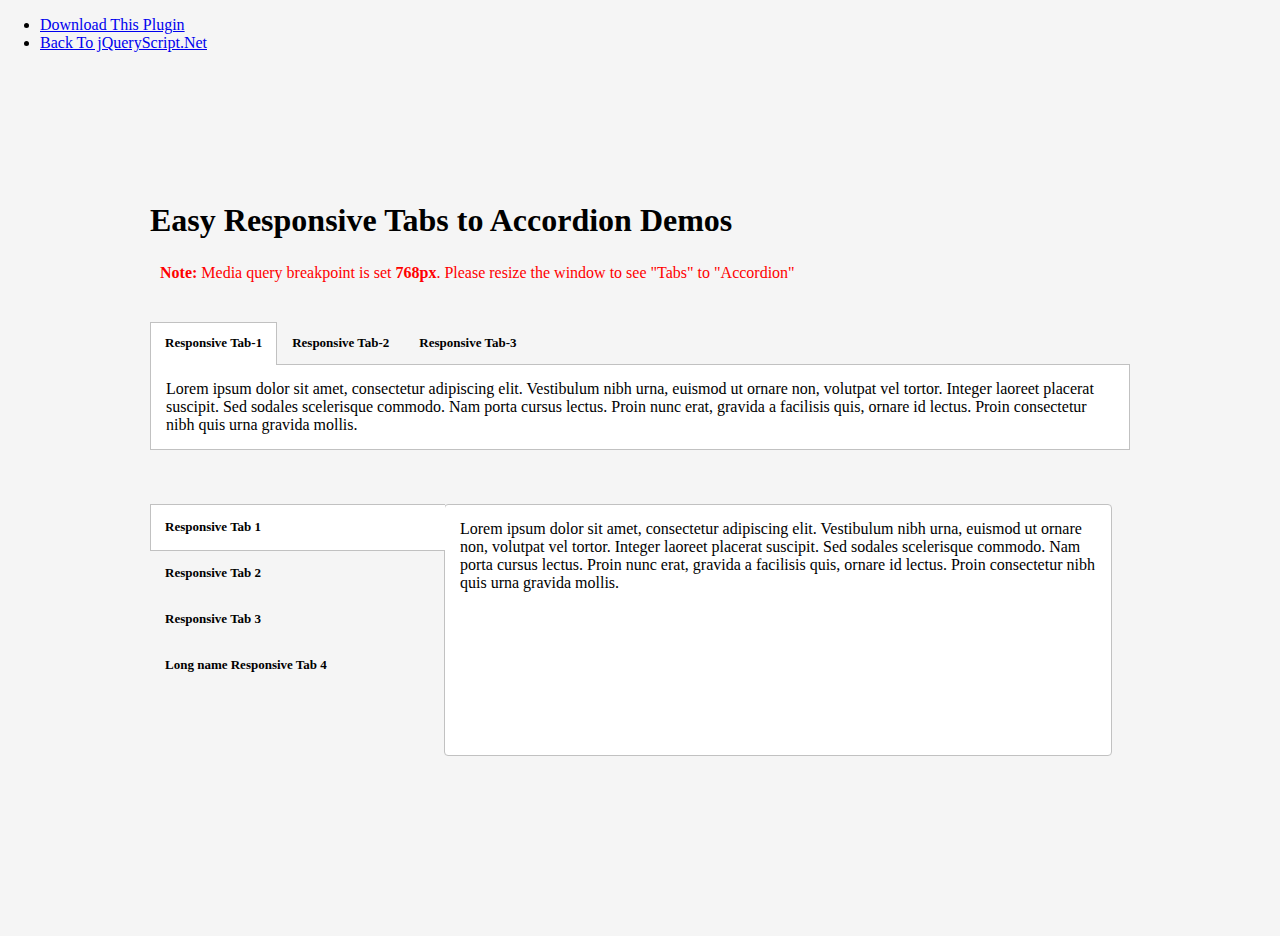
<file: src/lib/Easy-Responsive-Tab-Accordion-Control-Plugin-For-jQuery/index.html>
<!DOCTYPE html>
<html lang="en">
<head>
<title>Easy Responsive Tabs to Accordion Demos</title>
<meta charset="UTF-8">
<meta name="viewport" content="width=device-width,initial-scale=1.0">
<meta http-equiv="X-UA-Compatible" content="IE=edge,chrome=1">
<link rel="stylesheet" href="easy-responsive-tabs.css">
<link href="http://www.jqueryscript.net/css/jquerysctipttop.css" rel="stylesheet" type="text/css">
<style>
.demo{margin:150px auto;width:980px;}
.demo h1{margin:0 0 25px;}
.demo h3{margin:10px 0;}
pre{background-color:#FFF;}
@media only screen and (max-width:780px){
.demo{margin:5%;width:90%;}
.how-use{display:none;float:left;width:300px;}
}
#tabInfo{display:none;}
</style>
</head>
<body>
<div id="jquery-script-menu">
<div class="jquery-script-center">
<ul>
<li><a href="http://www.jqueryscript.net/accordion/Easy-Responsive-Tab-Accordion-Control-Plugin-For-jQuery.html">Download This Plugin</a></li>
<li><a href="http://www.jqueryscript.net/">Back To jQueryScript.Net</a></li>
</ul>
<div class="jquery-script-ads"><script type="text/javascript"><!--
google_ad_client = "ca-pub-2783044520727903";
/* jQuery_demo */
google_ad_slot = "2780937993";
google_ad_width = 728;
google_ad_height = 90;
//-->
</script>
<script type="text/javascript"
src="http://pagead2.googlesyndication.com/pagead/show_ads.js">
</script></div>
<div class="jquery-script-clear"></div>
</div>
</div>
<div class="demo">
<div>
<h1>Easy Responsive Tabs to Accordion Demos</h1>
</div>       
<span style="font-size: 16px; color:#F00; margin-left: 10px; margin-bottom:40px; display:block; font-weight: normal;"><b>Note:</b> Media query breakpoint is set <b>768px</b>. Please resize the window to see "Tabs" to "Accordion"</span>
<div id="horizontalTab">
<ul class="resp-tabs-list">
<li>Responsive Tab-1</li>
<li>Responsive Tab-2</li>
<li>Responsive Tab-3</li>
</ul>
<div class="resp-tabs-container">
<div>
<p>Lorem ipsum dolor sit amet, consectetur adipiscing elit. Vestibulum nibh urna, euismod ut ornare non, volutpat vel tortor. Integer laoreet placerat suscipit. Sed sodales scelerisque commodo. Nam porta cursus lectus. Proin nunc erat, gravida a facilisis quis, ornare id lectus. Proin consectetur nibh quis urna gravida mollis.</p>
</div>
<div>
<p>This tab has icon in consectetur adipiscing eliconse consectetur adipiscing elit. Vestibulum nibh urna, ctetur adipiscing elit. Vestibulum nibh urna, t.consectetur adipiscing elit. Vestibulum nibh urna,  Vestibulum nibh urna,it.</p>
</div>
<div>
<p>Suspendisse blandit velit Integer laoreet placerat suscipit. Sed sodales scelerisque commodo. Nam porta cursus lectus. Proin nunc erat, gravida a facilisis quis, ornare id lectus. Proin consectetur nibh quis Integer laoreet placerat suscipit. Sed sodales scelerisque commodo. Nam porta cursus lectus. Proin nunc erat, gravida a facilisis quis, ornare id lectus. Proin consectetur nibh quis urna gravid urna gravid eget erat suscipit in malesuada odio venenatis.</p>
</div>
</div>
</div>
<br />
<div id="tabInfo">
Selected tab: <span class="tabName"></span>
</div>
<br />
<br />
<div id="verticalTab">
<ul class="resp-tabs-list">
<li>Responsive Tab 1</li>
<li>Responsive Tab 2</li>
<li>Responsive Tab 3</li>
<li>Long name Responsive Tab 4</li>
</ul>
<div class="resp-tabs-container">
<div>
<p>Lorem ipsum dolor sit amet, consectetur adipiscing elit. Vestibulum nibh urna, euismod ut ornare non, volutpat vel tortor. Integer laoreet placerat suscipit. Sed sodales scelerisque commodo. Nam porta cursus lectus. Proin nunc erat, gravida a facilisis quis, ornare id lectus. Proin consectetur nibh quis urna gravida mollis.</p>
</div>
<div>
<p>This tab has icon in it.</p>
</div>
<div>
<p>Suspendisse blandit velit Integer laoreet placerat suscipit. Sed sodales scelerisque commodo. Nam porta cursus lectus. Proin nunc erat, gravida a facilisis quis, ornare id lectus. Proin consectetur nibh quis Integer laoreet placerat suscipit. Sed sodales scelerisque commodo. Nam porta cursus lectus. Proin nunc erat, gravida a facilisis quis, ornare id lectus. Proin consectetur nibh quis urna gravid urna gravid eget erat suscipit in malesuada odio venenatis.</p>
</div>
<div>
<p>d ut ornare non, volutpat vel tortor. Integer laoreet placerat suscipit. Sed sodales scelerisque commodo. Nam porta cursus lectus. Proin nunc erat, gravida a facilisis quis, ornare id lectus. Proin consectetur nibh quis urna gravida mollis.Suspendisse blandit velit eget erat suscipit in malesuada odio venenatis.</p>
</div>
</div>
</div>
<br />
<div style="height: 30px; clear: both"></div>
</div>
</body>
<script src="http://ajax.googleapis.com/ajax/libs/jquery/1.11.2/jquery.min.js"></script>
<script src="easy-responsive-tabs.js"></script>
<script>
$(document).ready(function () {
$('#horizontalTab').easyResponsiveTabs({
type: 'default', //Types: default, vertical, accordion           
width: 'auto', //auto or any width like 600px
fit: true,   // 100% fit in a container
closed: 'accordion', // Start closed if in accordion view
activate: function(event) { // Callback function if tab is switched
var $tab = $(this);
var $info = $('#tabInfo');
var $name = $('span', $info);
$name.text($tab.text());
$info.show();
}
});
$('#verticalTab').easyResponsiveTabs({
type: 'vertical',
width: 'auto',
fit: true
});
});
</script>
<script type="text/javascript">

  var _gaq = _gaq || [];
  _gaq.push(['_setAccount', 'UA-36251023-1']);
  _gaq.push(['_setDomainName', 'jqueryscript.net']);
  _gaq.push(['_trackPageview']);

  (function() {
    var ga = document.createElement('script'); ga.type = 'text/javascript'; ga.async = true;
    ga.src = ('https:' == document.location.protocol ? 'https://ssl' : 'http://www') + '.google-analytics.com/ga.js';
    var s = document.getElementsByTagName('script')[0]; s.parentNode.insertBefore(ga, s);
  })();

</script>
</html>
</file>
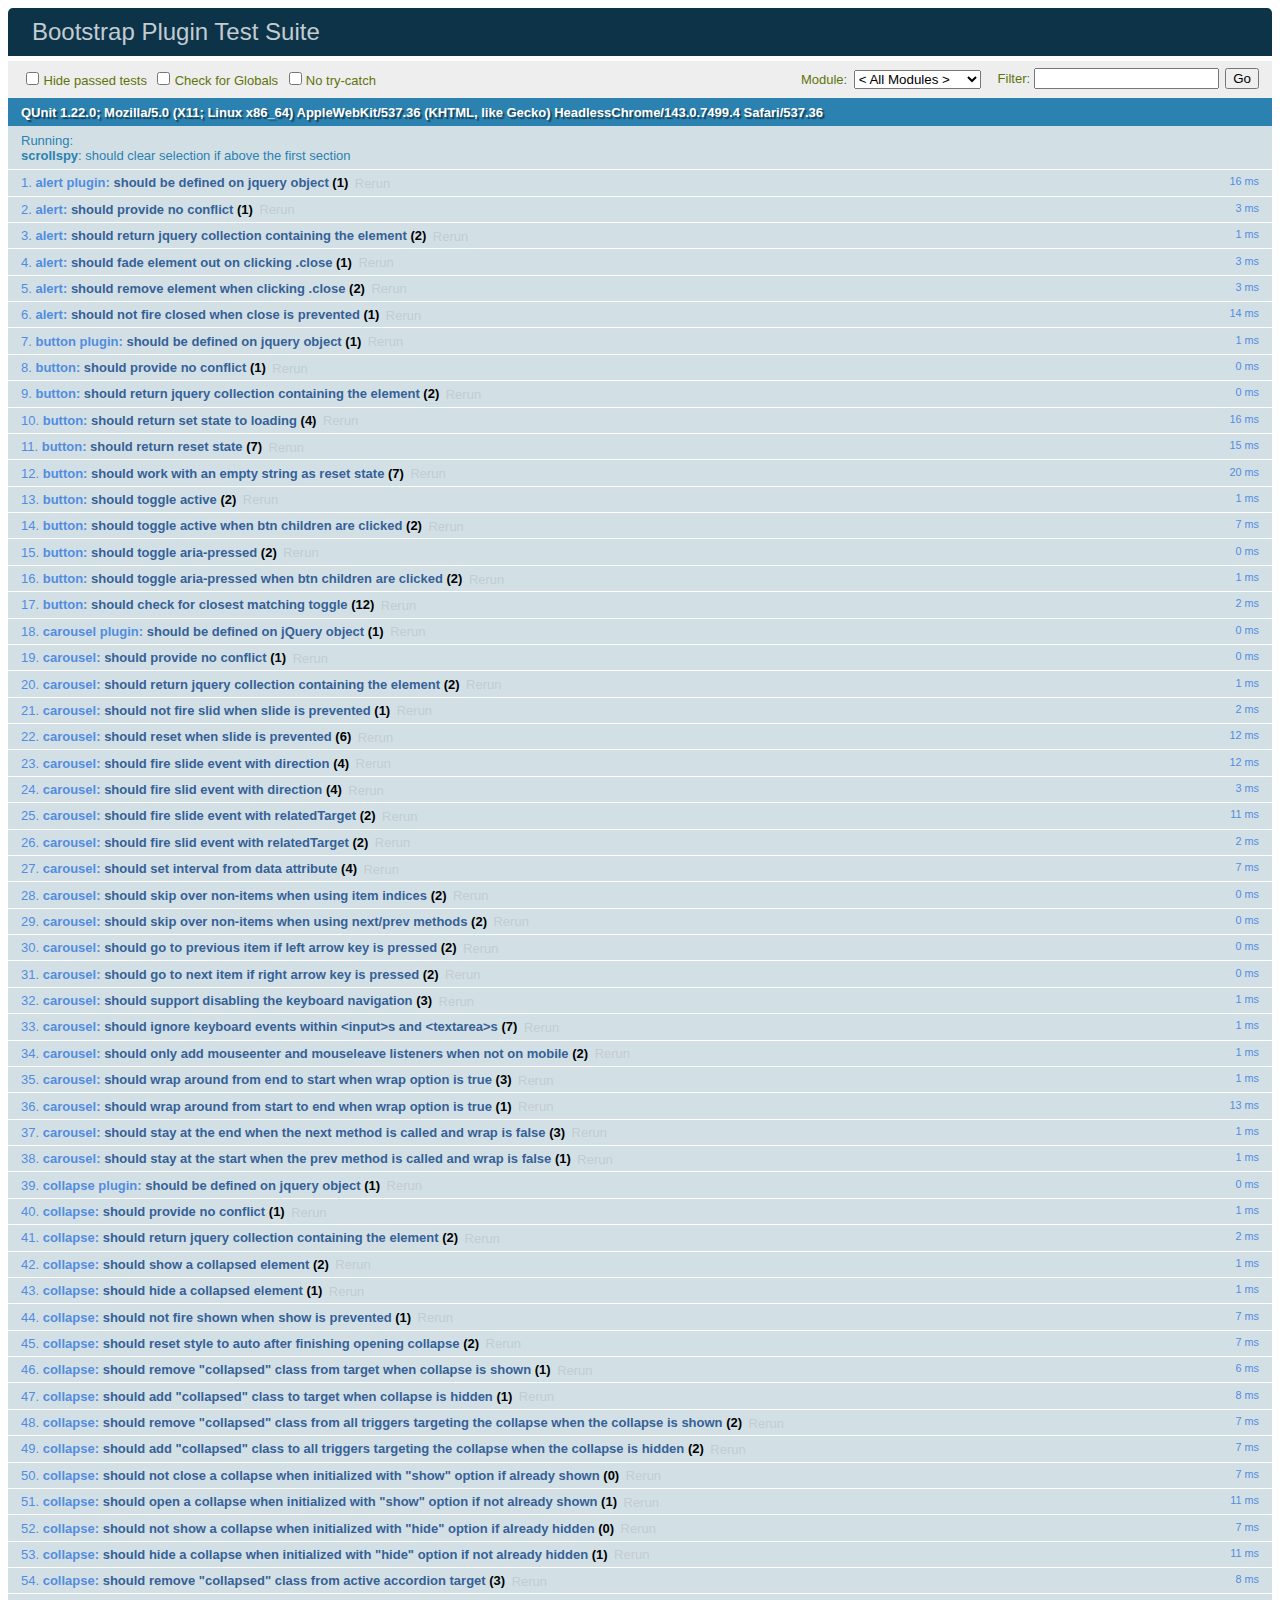
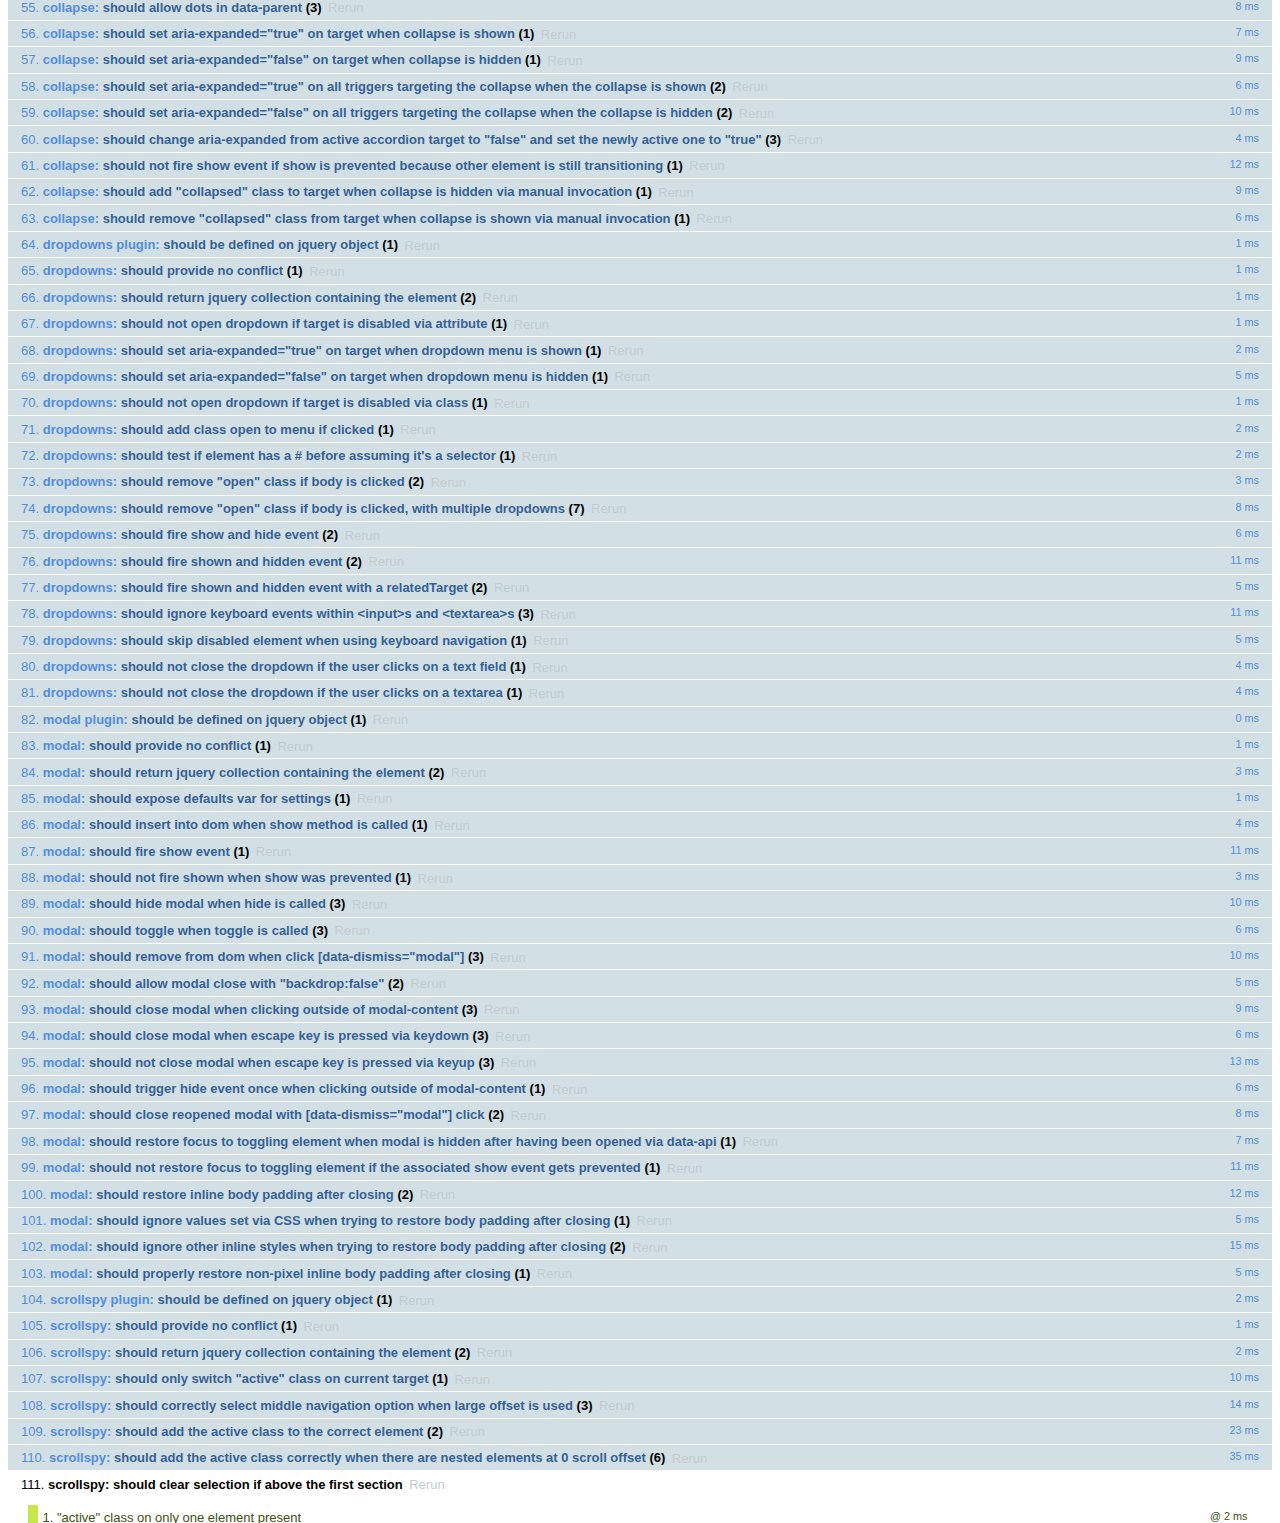
<file: src/lib/bootstrap-3.3.7/bootstrap-3.3.7/js/tests/index.html>
<!DOCTYPE html>
<html>
  <head>
    <meta charset="utf-8">
    <title>Bootstrap Plugin Test Suite</title>
    <meta name="viewport" content="width=device-width, initial-scale=1">

    <!-- jQuery -->
    <script src="vendor/jquery.min.js"></script>
    <script>
      // Disable jQuery event aliases to ensure we don't accidentally use any of them
      (function () {
        var eventAliases = [
          'blur',
          'focus',
          'focusin',
          'focusout',
          'load',
          'resize',
          'scroll',
          'unload',
          'click',
          'dblclick',
          'mousedown',
          'mouseup',
          'mousemove',
          'mouseover',
          'mouseout',
          'mouseenter',
          'mouseleave',
          'change',
          'select',
          'submit',
          'keydown',
          'keypress',
          'keyup',
          'error',
          'contextmenu',
          'hover',
          'bind',
          'unbind',
          'delegate',
          'undelegate'
        ]
        for (var i = 0; i < eventAliases.length; i++) {
          var eventAlias = eventAliases[i]
          $.fn[eventAlias] = function () {
            throw new Error('Using the ".' + eventAlias + '()" method is not allowed, so that Bootstrap can be compatible with custom jQuery builds which exclude the "event aliases" module that defines said method. See https://github.com/twbs/bootstrap/blob/master/CONTRIBUTING.md#js')
          }
        }
      })()
    </script>

    <!-- QUnit -->
    <link rel="stylesheet" href="vendor/qunit.css" media="screen">
    <script src="vendor/qunit.js"></script>
    <script>
      // See https://github.com/axemclion/grunt-saucelabs#test-result-details-with-qunit
      var log = []
      // Require assert.expect in each test
      QUnit.config.requireExpects = true
      QUnit.done(function (testResults) {
        var tests = []
        for (var i = 0, len = log.length; i < len; i++) {
          var details = log[i]
          tests.push({
            name: details.name,
            result: details.result,
            expected: details.expected,
            actual: details.actual,
            source: details.source
          })
        }
        testResults.tests = tests

        window.global_test_results = testResults
      })

      QUnit.testStart(function (testDetails) {
        $(window).scrollTop(0)
        QUnit.log(function (details) {
          if (!details.result) {
            details.name = testDetails.name
            log.push(details)
          }
        })
      })

      // Cleanup
      QUnit.testDone(function () {
        $('#qunit-fixture').empty()
        $('#modal-test, .modal-backdrop').remove()
      })

      // Display fixture on-screen on iOS to avoid false positives
      if (/iPhone|iPad|iPod/.test(navigator.userAgent)) {
        QUnit.begin(function() {
          $('#qunit-fixture').css({ top: 0, left: 0 })
        })

        QUnit.done(function () {
          $('#qunit-fixture').css({ top: '', left: '' })
        })
      }

      // Disable deprecated global QUnit method aliases in preparation for QUnit v2
      (function () {
        var methodNames = [
          'async',
          'asyncTest',
          'deepEqual',
          'equal',
          'expect',
          'module',
          'notDeepEqual',
          'notEqual',
          'notPropEqual',
          'notStrictEqual',
          'ok',
          'propEqual',
          'push',
          'start',
          'stop',
          'strictEqual',
          'test',
          'throws'
        ];
        for (var i = 0; i < methodNames.length; i++) {
          var methodName = methodNames[i];
          window[methodName] = undefined;
        }
      })();
    </script>

    <!-- Plugin sources -->
    <script>$.support.transition = false</script>
    <script src="../../js/alert.js"></script>
    <script src="../../js/button.js"></script>
    <script src="../../js/carousel.js"></script>
    <script src="../../js/collapse.js"></script>
    <script src="../../js/dropdown.js"></script>
    <script src="../../js/modal.js"></script>
    <script src="../../js/scrollspy.js"></script>
    <script src="../../js/tab.js"></script>
    <script src="../../js/tooltip.js"></script>
    <script src="../../js/popover.js"></script>
    <script src="../../js/affix.js"></script>

    <!-- Unit tests -->
    <script src="unit/alert.js"></script>
    <script src="unit/button.js"></script>
    <script src="unit/carousel.js"></script>
    <script src="unit/collapse.js"></script>
    <script src="unit/dropdown.js"></script>
    <script src="unit/modal.js"></script>
    <script src="unit/scrollspy.js"></script>
    <script src="unit/tab.js"></script>
    <script src="unit/tooltip.js"></script>
    <script src="unit/popover.js"></script>
    <script src="unit/affix.js"></script>

  </head>
  <body>
    <div id="qunit-container">
      <div id="qunit"></div>
      <div id="qunit-fixture"></div>
    </div>
  </body>
</html>
</file>
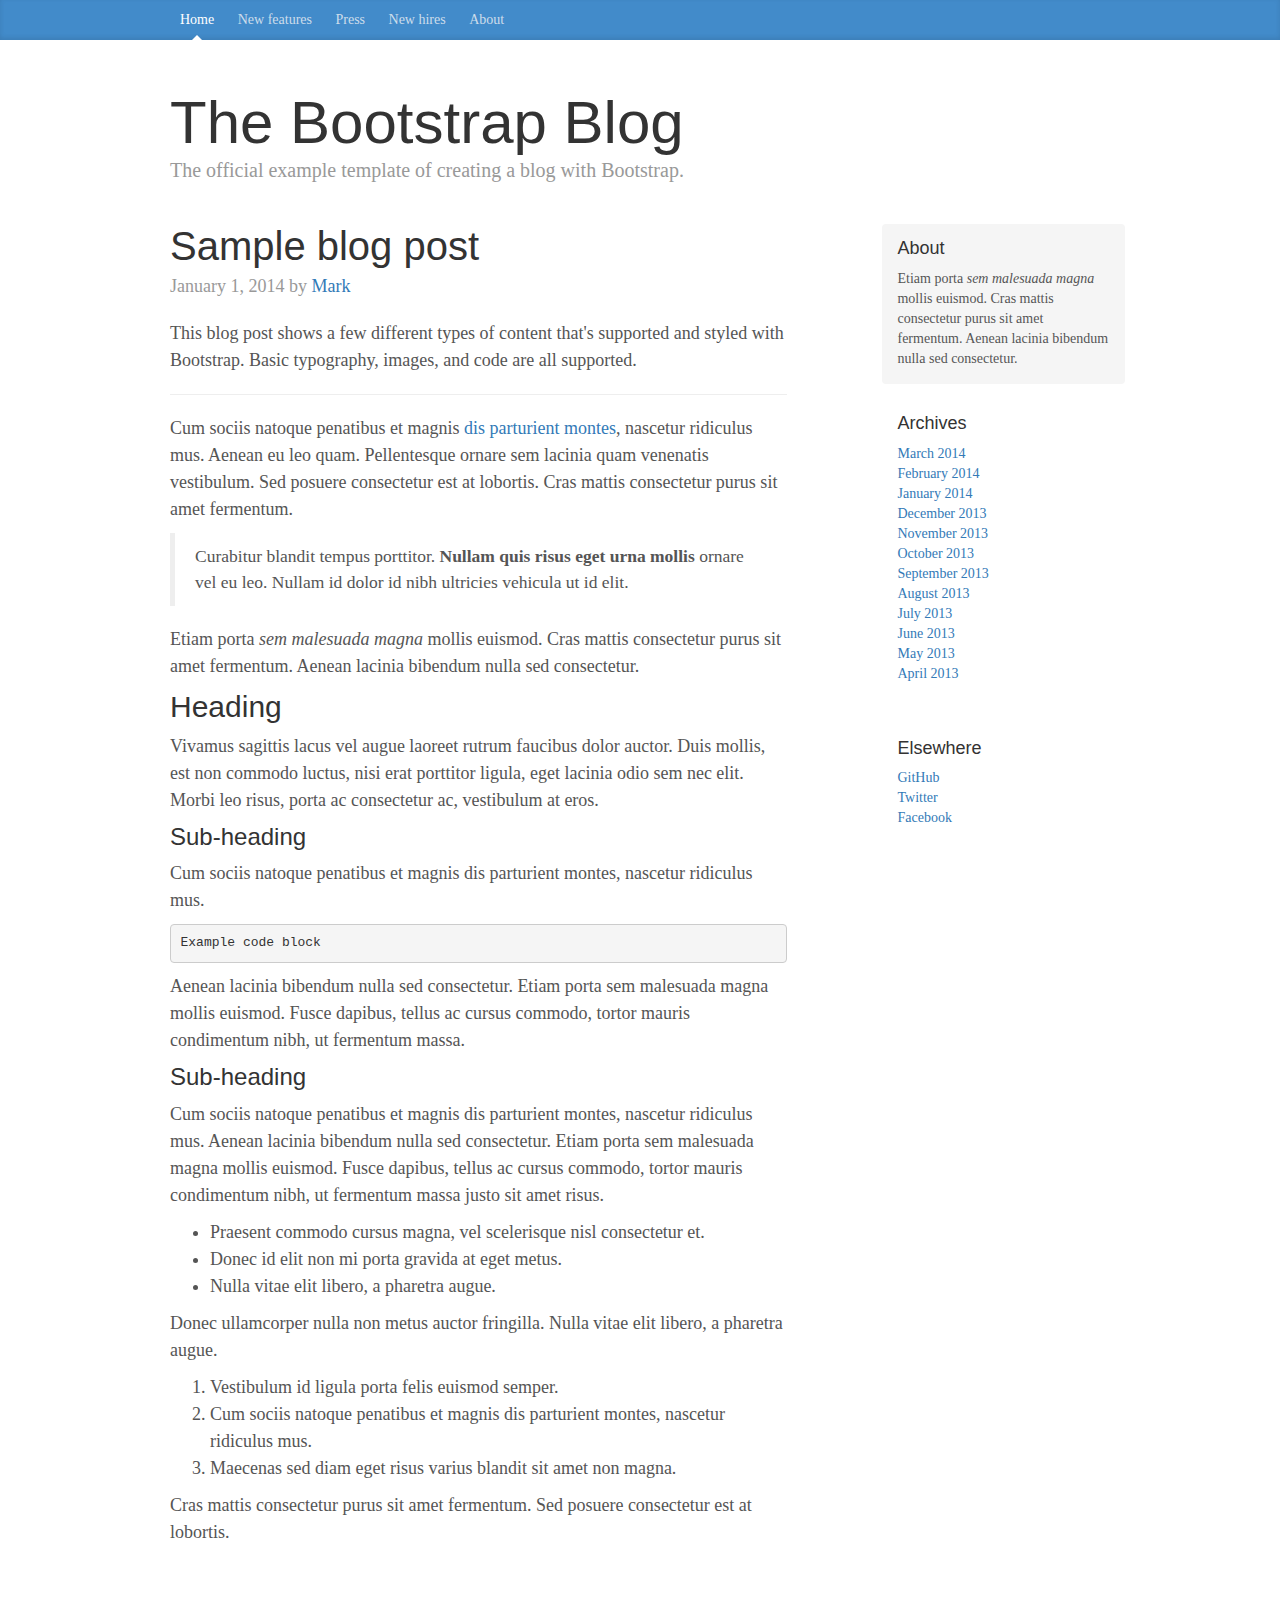
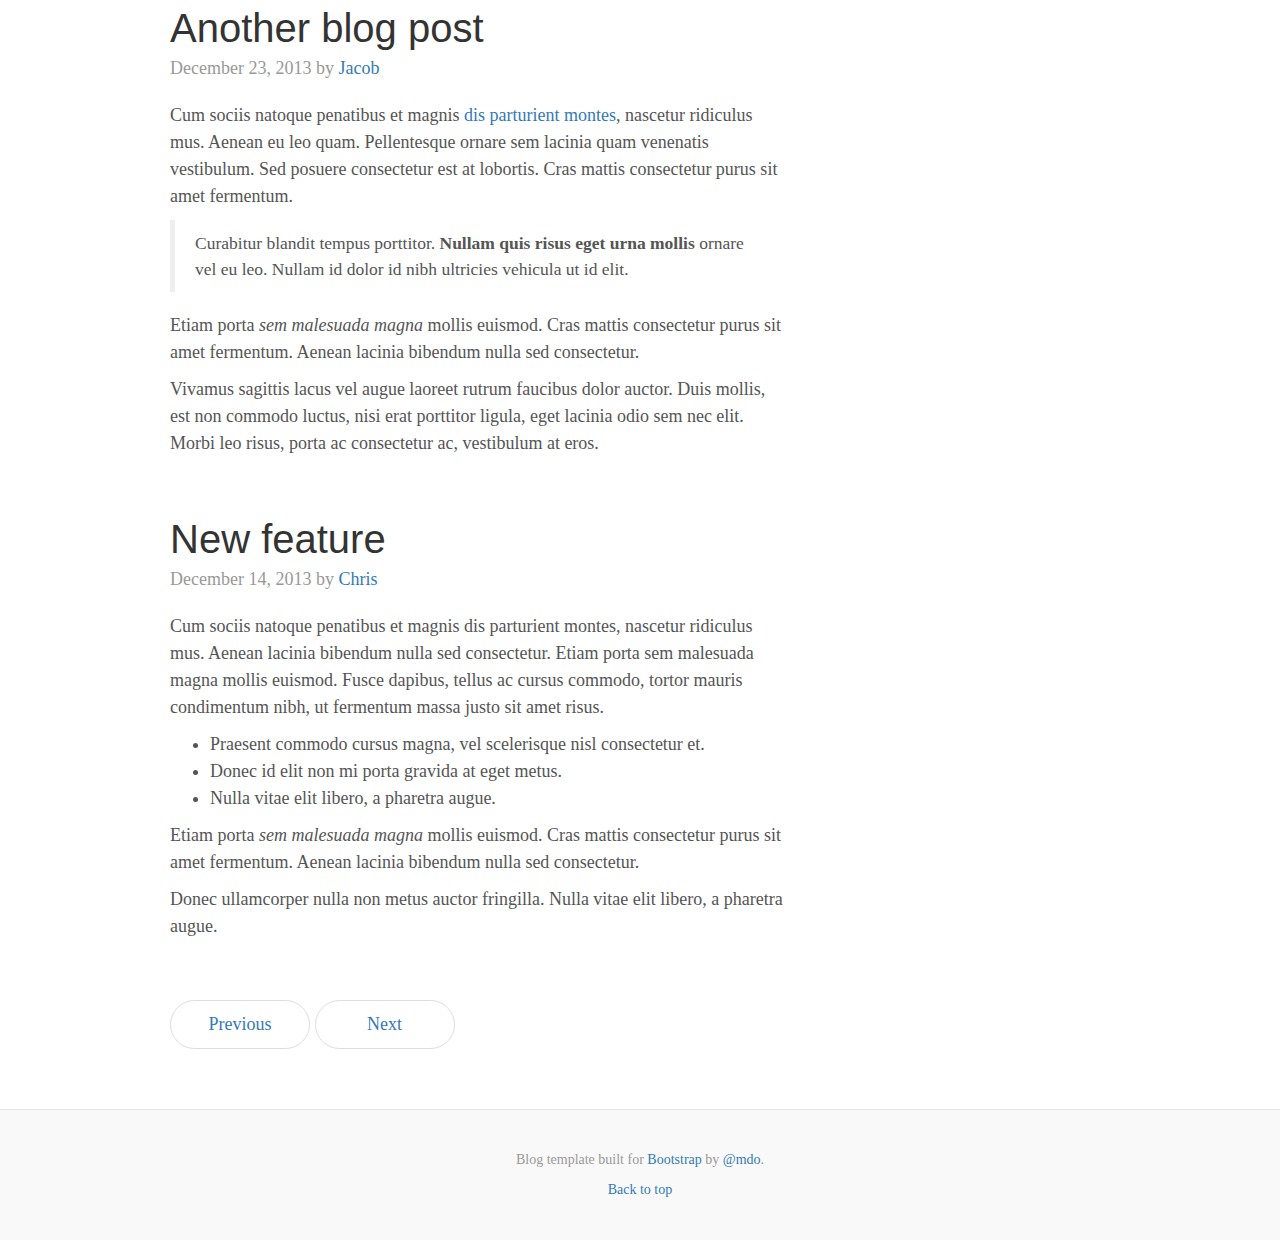
<file: src/lib/bootstrap-3.3.7/bootstrap-3.3.7/docs/examples/blog/index.html>
<!DOCTYPE html>
<html lang="en">
  <head>
    <meta charset="utf-8">
    <meta http-equiv="X-UA-Compatible" content="IE=edge">
    <meta name="viewport" content="width=device-width, initial-scale=1">
    <!-- The above 3 meta tags *must* come first in the head; any other head content must come *after* these tags -->
    <meta name="description" content="">
    <meta name="author" content="">
    <link rel="icon" href="../../favicon.ico">

    <title>Blog Template for Bootstrap</title>

    <!-- Bootstrap core CSS -->
    <link href="../../dist/css/bootstrap.min.css" rel="stylesheet">

    <!-- IE10 viewport hack for Surface/desktop Windows 8 bug -->
    <link href="../../assets/css/ie10-viewport-bug-workaround.css" rel="stylesheet">

    <!-- Custom styles for this template -->
    <link href="blog.css" rel="stylesheet">

    <!-- Just for debugging purposes. Don't actually copy these 2 lines! -->
    <!--[if lt IE 9]><script src="../../assets/js/ie8-responsive-file-warning.js"></script><![endif]-->
    <script src="../../assets/js/ie-emulation-modes-warning.js"></script>

    <!-- HTML5 shim and Respond.js for IE8 support of HTML5 elements and media queries -->
    <!--[if lt IE 9]>
      <script src="https://oss.maxcdn.com/html5shiv/3.7.3/html5shiv.min.js"></script>
      <script src="https://oss.maxcdn.com/respond/1.4.2/respond.min.js"></script>
    <![endif]-->
  </head>

  <body>

    <div class="blog-masthead">
      <div class="container">
        <nav class="blog-nav">
          <a class="blog-nav-item active" href="#">Home</a>
          <a class="blog-nav-item" href="#">New features</a>
          <a class="blog-nav-item" href="#">Press</a>
          <a class="blog-nav-item" href="#">New hires</a>
          <a class="blog-nav-item" href="#">About</a>
        </nav>
      </div>
    </div>

    <div class="container">

      <div class="blog-header">
        <h1 class="blog-title">The Bootstrap Blog</h1>
        <p class="lead blog-description">The official example template of creating a blog with Bootstrap.</p>
      </div>

      <div class="row">

        <div class="col-sm-8 blog-main">

          <div class="blog-post">
            <h2 class="blog-post-title">Sample blog post</h2>
            <p class="blog-post-meta">January 1, 2014 by <a href="#">Mark</a></p>

            <p>This blog post shows a few different types of content that's supported and styled with Bootstrap. Basic typography, images, and code are all supported.</p>
            <hr>
            <p>Cum sociis natoque penatibus et magnis <a href="#">dis parturient montes</a>, nascetur ridiculus mus. Aenean eu leo quam. Pellentesque ornare sem lacinia quam venenatis vestibulum. Sed posuere consectetur est at lobortis. Cras mattis consectetur purus sit amet fermentum.</p>
            <blockquote>
              <p>Curabitur blandit tempus porttitor. <strong>Nullam quis risus eget urna mollis</strong> ornare vel eu leo. Nullam id dolor id nibh ultricies vehicula ut id elit.</p>
            </blockquote>
            <p>Etiam porta <em>sem malesuada magna</em> mollis euismod. Cras mattis consectetur purus sit amet fermentum. Aenean lacinia bibendum nulla sed consectetur.</p>
            <h2>Heading</h2>
            <p>Vivamus sagittis lacus vel augue laoreet rutrum faucibus dolor auctor. Duis mollis, est non commodo luctus, nisi erat porttitor ligula, eget lacinia odio sem nec elit. Morbi leo risus, porta ac consectetur ac, vestibulum at eros.</p>
            <h3>Sub-heading</h3>
            <p>Cum sociis natoque penatibus et magnis dis parturient montes, nascetur ridiculus mus.</p>
            <pre><code>Example code block</code></pre>
            <p>Aenean lacinia bibendum nulla sed consectetur. Etiam porta sem malesuada magna mollis euismod. Fusce dapibus, tellus ac cursus commodo, tortor mauris condimentum nibh, ut fermentum massa.</p>
            <h3>Sub-heading</h3>
            <p>Cum sociis natoque penatibus et magnis dis parturient montes, nascetur ridiculus mus. Aenean lacinia bibendum nulla sed consectetur. Etiam porta sem malesuada magna mollis euismod. Fusce dapibus, tellus ac cursus commodo, tortor mauris condimentum nibh, ut fermentum massa justo sit amet risus.</p>
            <ul>
              <li>Praesent commodo cursus magna, vel scelerisque nisl consectetur et.</li>
              <li>Donec id elit non mi porta gravida at eget metus.</li>
              <li>Nulla vitae elit libero, a pharetra augue.</li>
            </ul>
            <p>Donec ullamcorper nulla non metus auctor fringilla. Nulla vitae elit libero, a pharetra augue.</p>
            <ol>
              <li>Vestibulum id ligula porta felis euismod semper.</li>
              <li>Cum sociis natoque penatibus et magnis dis parturient montes, nascetur ridiculus mus.</li>
              <li>Maecenas sed diam eget risus varius blandit sit amet non magna.</li>
            </ol>
            <p>Cras mattis consectetur purus sit amet fermentum. Sed posuere consectetur est at lobortis.</p>
          </div><!-- /.blog-post -->

          <div class="blog-post">
            <h2 class="blog-post-title">Another blog post</h2>
            <p class="blog-post-meta">December 23, 2013 by <a href="#">Jacob</a></p>

            <p>Cum sociis natoque penatibus et magnis <a href="#">dis parturient montes</a>, nascetur ridiculus mus. Aenean eu leo quam. Pellentesque ornare sem lacinia quam venenatis vestibulum. Sed posuere consectetur est at lobortis. Cras mattis consectetur purus sit amet fermentum.</p>
            <blockquote>
              <p>Curabitur blandit tempus porttitor. <strong>Nullam quis risus eget urna mollis</strong> ornare vel eu leo. Nullam id dolor id nibh ultricies vehicula ut id elit.</p>
            </blockquote>
            <p>Etiam porta <em>sem malesuada magna</em> mollis euismod. Cras mattis consectetur purus sit amet fermentum. Aenean lacinia bibendum nulla sed consectetur.</p>
            <p>Vivamus sagittis lacus vel augue laoreet rutrum faucibus dolor auctor. Duis mollis, est non commodo luctus, nisi erat porttitor ligula, eget lacinia odio sem nec elit. Morbi leo risus, porta ac consectetur ac, vestibulum at eros.</p>
          </div><!-- /.blog-post -->

          <div class="blog-post">
            <h2 class="blog-post-title">New feature</h2>
            <p class="blog-post-meta">December 14, 2013 by <a href="#">Chris</a></p>

            <p>Cum sociis natoque penatibus et magnis dis parturient montes, nascetur ridiculus mus. Aenean lacinia bibendum nulla sed consectetur. Etiam porta sem malesuada magna mollis euismod. Fusce dapibus, tellus ac cursus commodo, tortor mauris condimentum nibh, ut fermentum massa justo sit amet risus.</p>
            <ul>
              <li>Praesent commodo cursus magna, vel scelerisque nisl consectetur et.</li>
              <li>Donec id elit non mi porta gravida at eget metus.</li>
              <li>Nulla vitae elit libero, a pharetra augue.</li>
            </ul>
            <p>Etiam porta <em>sem malesuada magna</em> mollis euismod. Cras mattis consectetur purus sit amet fermentum. Aenean lacinia bibendum nulla sed consectetur.</p>
            <p>Donec ullamcorper nulla non metus auctor fringilla. Nulla vitae elit libero, a pharetra augue.</p>
          </div><!-- /.blog-post -->

          <nav>
            <ul class="pager">
              <li><a href="#">Previous</a></li>
              <li><a href="#">Next</a></li>
            </ul>
          </nav>

        </div><!-- /.blog-main -->

        <div class="col-sm-3 col-sm-offset-1 blog-sidebar">
          <div class="sidebar-module sidebar-module-inset">
            <h4>About</h4>
            <p>Etiam porta <em>sem malesuada magna</em> mollis euismod. Cras mattis consectetur purus sit amet fermentum. Aenean lacinia bibendum nulla sed consectetur.</p>
          </div>
          <div class="sidebar-module">
            <h4>Archives</h4>
            <ol class="list-unstyled">
              <li><a href="#">March 2014</a></li>
              <li><a href="#">February 2014</a></li>
              <li><a href="#">January 2014</a></li>
              <li><a href="#">December 2013</a></li>
              <li><a href="#">November 2013</a></li>
              <li><a href="#">October 2013</a></li>
              <li><a href="#">September 2013</a></li>
              <li><a href="#">August 2013</a></li>
              <li><a href="#">July 2013</a></li>
              <li><a href="#">June 2013</a></li>
              <li><a href="#">May 2013</a></li>
              <li><a href="#">April 2013</a></li>
            </ol>
          </div>
          <div class="sidebar-module">
            <h4>Elsewhere</h4>
            <ol class="list-unstyled">
              <li><a href="#">GitHub</a></li>
              <li><a href="#">Twitter</a></li>
              <li><a href="#">Facebook</a></li>
            </ol>
          </div>
        </div><!-- /.blog-sidebar -->

      </div><!-- /.row -->

    </div><!-- /.container -->

    <footer class="blog-footer">
      <p>Blog template built for <a href="http://getbootstrap.com">Bootstrap</a> by <a href="https://twitter.com/mdo">@mdo</a>.</p>
      <p>
        <a href="#">Back to top</a>
      </p>
    </footer>


    <!-- Bootstrap core JavaScript
    ================================================== -->
    <!-- Placed at the end of the document so the pages load faster -->
    <script src="https://ajax.googleapis.com/ajax/libs/jquery/1.12.4/jquery.min.js"></script>
    <script>window.jQuery || document.write('<script src="../../assets/js/vendor/jquery.min.js"><\/script>')</script>
    <script src="../../dist/js/bootstrap.min.js"></script>
    <!-- IE10 viewport hack for Surface/desktop Windows 8 bug -->
    <script src="../../assets/js/ie10-viewport-bug-workaround.js"></script>
  </body>
</html>
</file>
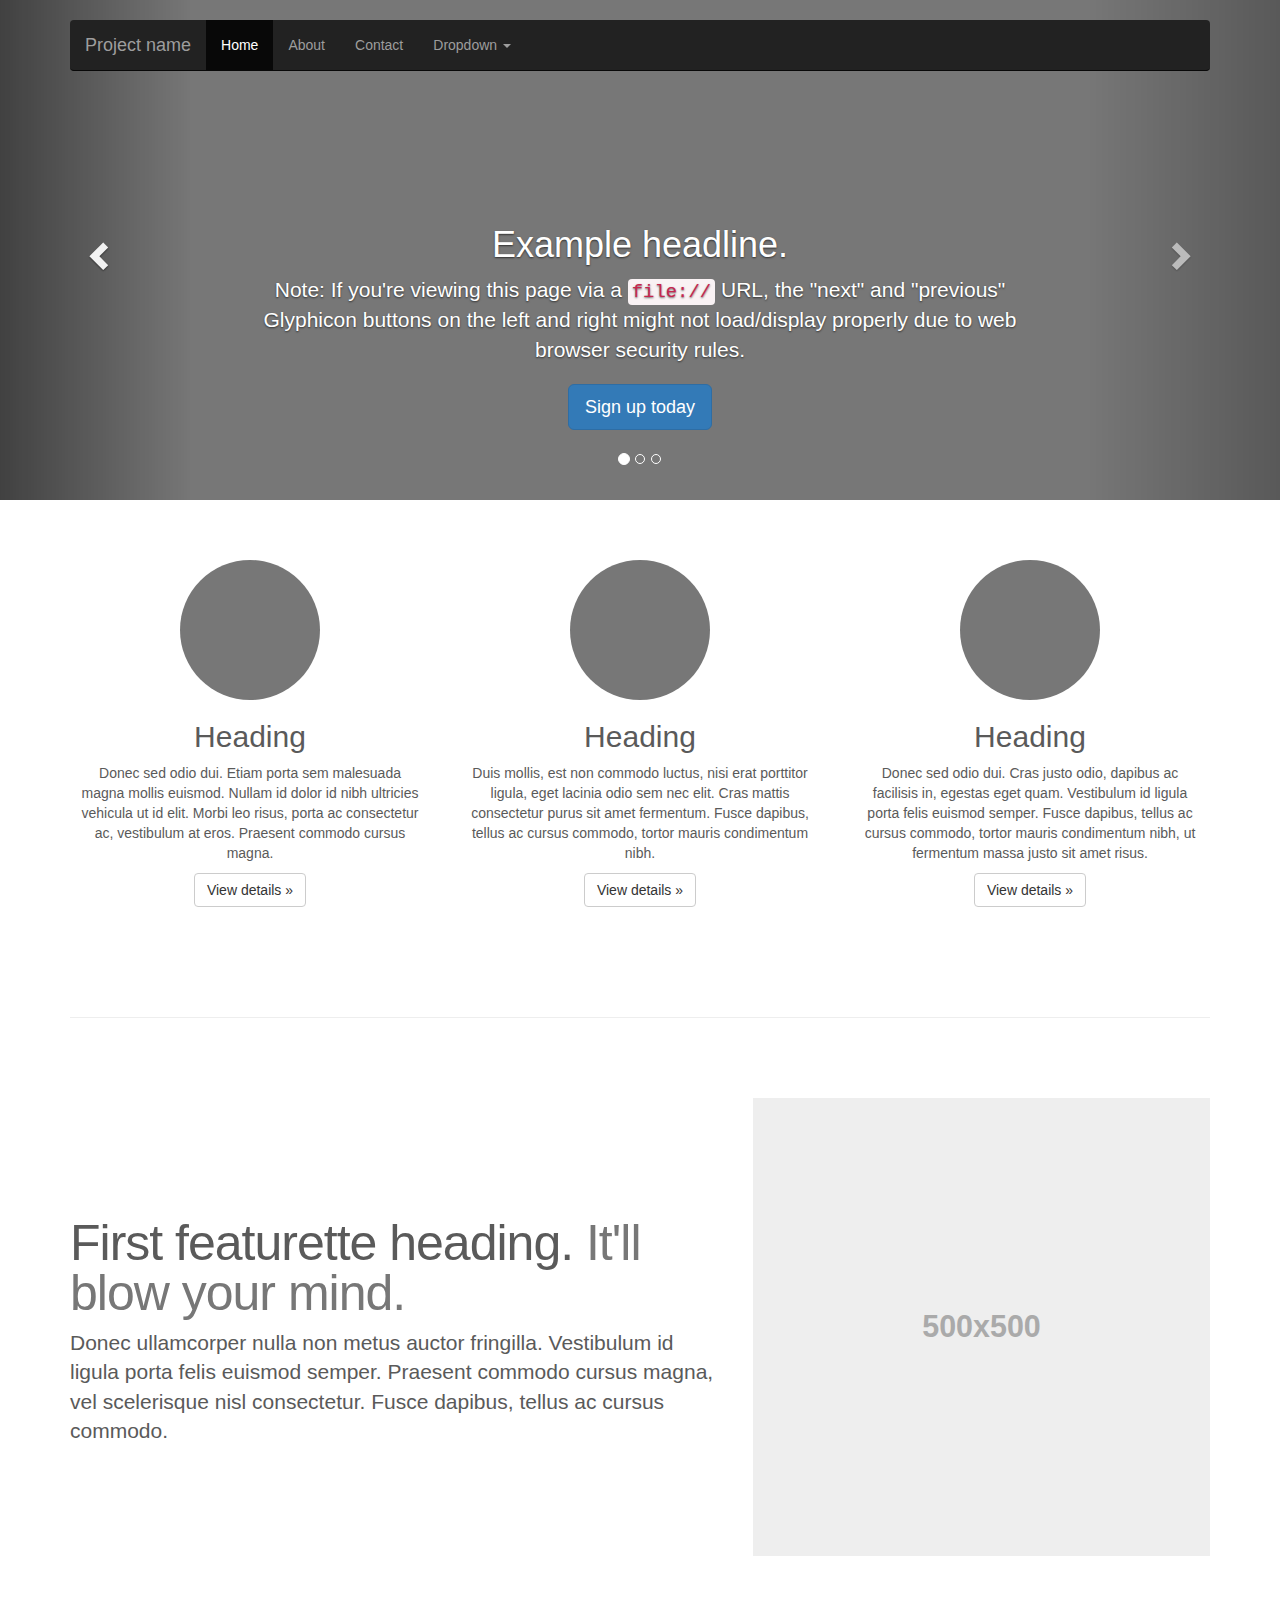
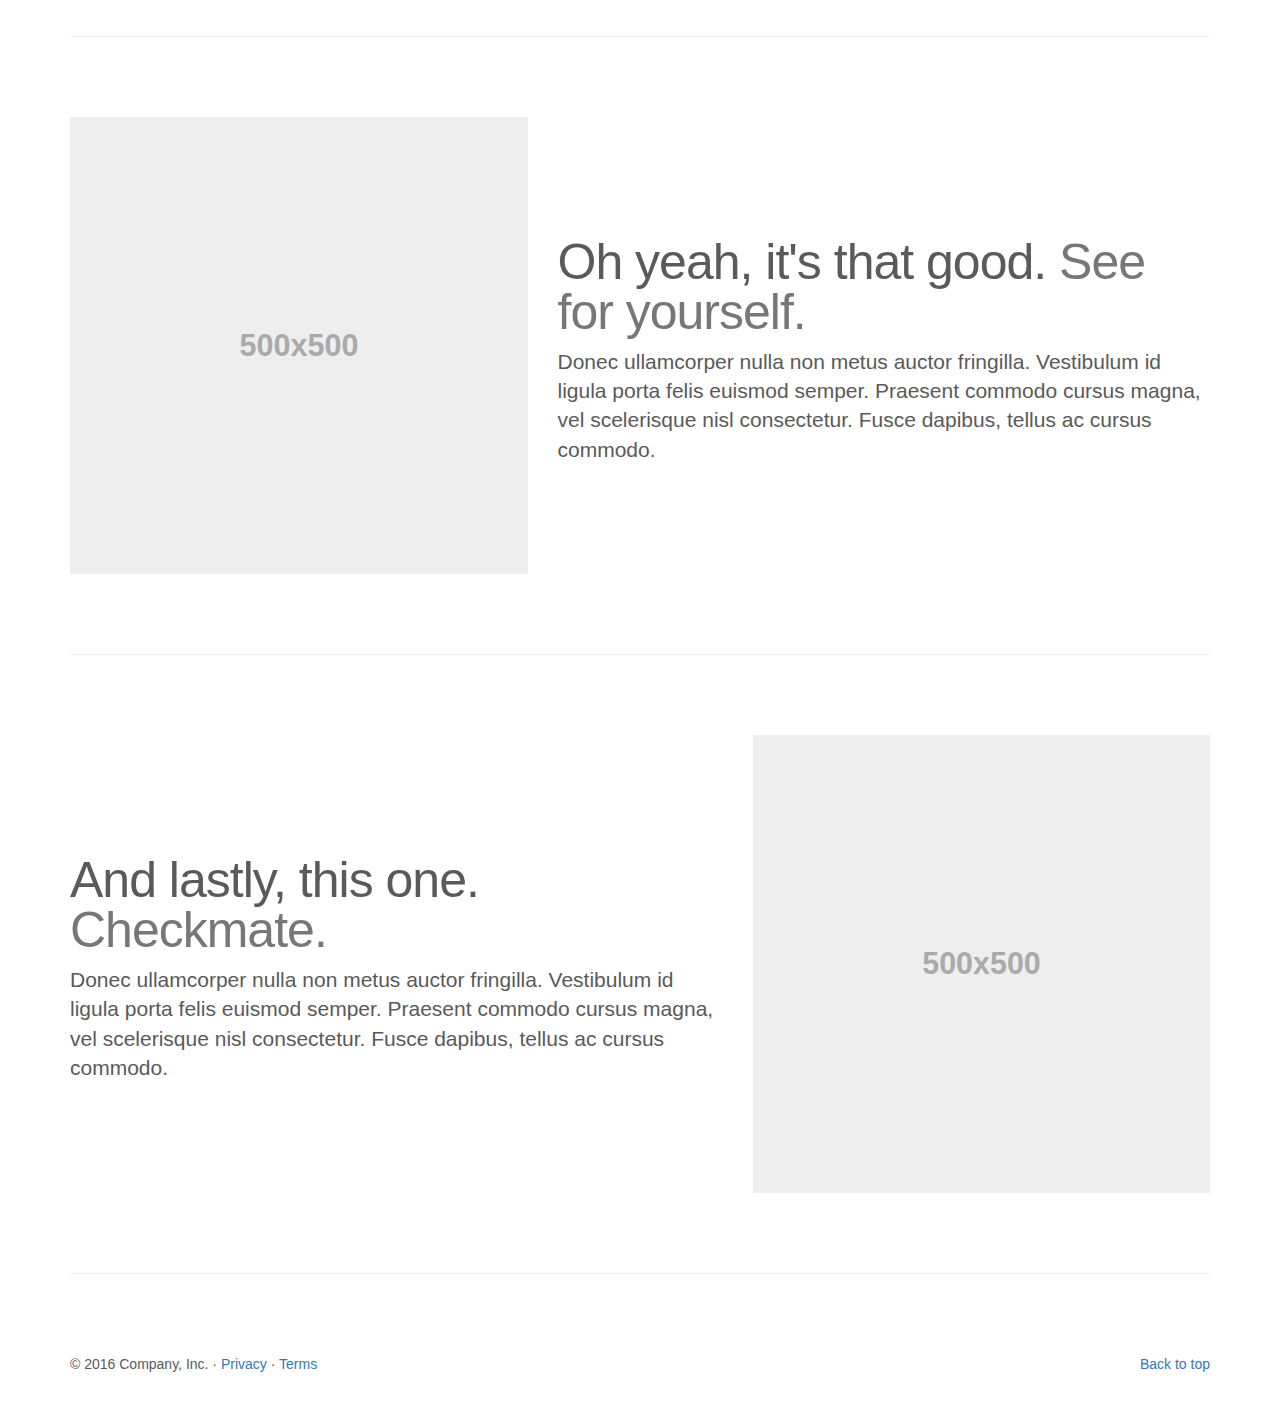
<file: src/lib/bootstrap-3.3.7/bootstrap-3.3.7/docs/examples/carousel/index.html>
<!DOCTYPE html>
<html lang="en">
  <head>
    <meta charset="utf-8">
    <meta http-equiv="X-UA-Compatible" content="IE=edge">
    <meta name="viewport" content="width=device-width, initial-scale=1">
    <!-- The above 3 meta tags *must* come first in the head; any other head content must come *after* these tags -->
    <meta name="description" content="">
    <meta name="author" content="">
    <link rel="icon" href="../../favicon.ico">

    <title>Carousel Template for Bootstrap</title>

    <!-- Bootstrap core CSS -->
    <link href="../../dist/css/bootstrap.min.css" rel="stylesheet">

    <!-- IE10 viewport hack for Surface/desktop Windows 8 bug -->
    <link href="../../assets/css/ie10-viewport-bug-workaround.css" rel="stylesheet">

    <!-- Just for debugging purposes. Don't actually copy these 2 lines! -->
    <!--[if lt IE 9]><script src="../../assets/js/ie8-responsive-file-warning.js"></script><![endif]-->
    <script src="../../assets/js/ie-emulation-modes-warning.js"></script>

    <!-- HTML5 shim and Respond.js for IE8 support of HTML5 elements and media queries -->
    <!--[if lt IE 9]>
      <script src="https://oss.maxcdn.com/html5shiv/3.7.3/html5shiv.min.js"></script>
      <script src="https://oss.maxcdn.com/respond/1.4.2/respond.min.js"></script>
    <![endif]-->

    <!-- Custom styles for this template -->
    <link href="carousel.css" rel="stylesheet">
  </head>
<!-- NAVBAR
================================================== -->
  <body>
    <div class="navbar-wrapper">
      <div class="container">

        <nav class="navbar navbar-inverse navbar-static-top">
          <div class="container">
            <div class="navbar-header">
              <button type="button" class="navbar-toggle collapsed" data-toggle="collapse" data-target="#navbar" aria-expanded="false" aria-controls="navbar">
                <span class="sr-only">Toggle navigation</span>
                <span class="icon-bar"></span>
                <span class="icon-bar"></span>
                <span class="icon-bar"></span>
              </button>
              <a class="navbar-brand" href="#">Project name</a>
            </div>
            <div id="navbar" class="navbar-collapse collapse">
              <ul class="nav navbar-nav">
                <li class="active"><a href="#">Home</a></li>
                <li><a href="#about">About</a></li>
                <li><a href="#contact">Contact</a></li>
                <li class="dropdown">
                  <a href="#" class="dropdown-toggle" data-toggle="dropdown" role="button" aria-haspopup="true" aria-expanded="false">Dropdown <span class="caret"></span></a>
                  <ul class="dropdown-menu">
                    <li><a href="#">Action</a></li>
                    <li><a href="#">Another action</a></li>
                    <li><a href="#">Something else here</a></li>
                    <li role="separator" class="divider"></li>
                    <li class="dropdown-header">Nav header</li>
                    <li><a href="#">Separated link</a></li>
                    <li><a href="#">One more separated link</a></li>
                  </ul>
                </li>
              </ul>
            </div>
          </div>
        </nav>

      </div>
    </div>


    <!-- Carousel
    ================================================== -->
    <div id="myCarousel" class="carousel slide" data-ride="carousel">
      <!-- Indicators -->
      <ol class="carousel-indicators">
        <li data-target="#myCarousel" data-slide-to="0" class="active"></li>
        <li data-target="#myCarousel" data-slide-to="1"></li>
        <li data-target="#myCarousel" data-slide-to="2"></li>
      </ol>
      <div class="carousel-inner" role="listbox">
        <div class="item active">
          <img class="first-slide" src="[data-uri]" alt="First slide">
          <div class="container">
            <div class="carousel-caption">
              <h1>Example headline.</h1>
              <p>Note: If you're viewing this page via a <code>file://</code> URL, the "next" and "previous" Glyphicon buttons on the left and right might not load/display properly due to web browser security rules.</p>
              <p><a class="btn btn-lg btn-primary" href="#" role="button">Sign up today</a></p>
            </div>
          </div>
        </div>
        <div class="item">
          <img class="second-slide" src="[data-uri]" alt="Second slide">
          <div class="container">
            <div class="carousel-caption">
              <h1>Another example headline.</h1>
              <p>Cras justo odio, dapibus ac facilisis in, egestas eget quam. Donec id elit non mi porta gravida at eget metus. Nullam id dolor id nibh ultricies vehicula ut id elit.</p>
              <p><a class="btn btn-lg btn-primary" href="#" role="button">Learn more</a></p>
            </div>
          </div>
        </div>
        <div class="item">
          <img class="third-slide" src="[data-uri]" alt="Third slide">
          <div class="container">
            <div class="carousel-caption">
              <h1>One more for good measure.</h1>
              <p>Cras justo odio, dapibus ac facilisis in, egestas eget quam. Donec id elit non mi porta gravida at eget metus. Nullam id dolor id nibh ultricies vehicula ut id elit.</p>
              <p><a class="btn btn-lg btn-primary" href="#" role="button">Browse gallery</a></p>
            </div>
          </div>
        </div>
      </div>
      <a class="left carousel-control" href="#myCarousel" role="button" data-slide="prev">
        <span class="glyphicon glyphicon-chevron-left" aria-hidden="true"></span>
        <span class="sr-only">Previous</span>
      </a>
      <a class="right carousel-control" href="#myCarousel" role="button" data-slide="next">
        <span class="glyphicon glyphicon-chevron-right" aria-hidden="true"></span>
        <span class="sr-only">Next</span>
      </a>
    </div><!-- /.carousel -->


    <!-- Marketing messaging and featurettes
    ================================================== -->
    <!-- Wrap the rest of the page in another container to center all the content. -->

    <div class="container marketing">

      <!-- Three columns of text below the carousel -->
      <div class="row">
        <div class="col-lg-4">
          <img class="img-circle" src="[data-uri]" alt="Generic placeholder image" width="140" height="140">
          <h2>Heading</h2>
          <p>Donec sed odio dui. Etiam porta sem malesuada magna mollis euismod. Nullam id dolor id nibh ultricies vehicula ut id elit. Morbi leo risus, porta ac consectetur ac, vestibulum at eros. Praesent commodo cursus magna.</p>
          <p><a class="btn btn-default" href="#" role="button">View details &raquo;</a></p>
        </div><!-- /.col-lg-4 -->
        <div class="col-lg-4">
          <img class="img-circle" src="[data-uri]" alt="Generic placeholder image" width="140" height="140">
          <h2>Heading</h2>
          <p>Duis mollis, est non commodo luctus, nisi erat porttitor ligula, eget lacinia odio sem nec elit. Cras mattis consectetur purus sit amet fermentum. Fusce dapibus, tellus ac cursus commodo, tortor mauris condimentum nibh.</p>
          <p><a class="btn btn-default" href="#" role="button">View details &raquo;</a></p>
        </div><!-- /.col-lg-4 -->
        <div class="col-lg-4">
          <img class="img-circle" src="[data-uri]" alt="Generic placeholder image" width="140" height="140">
          <h2>Heading</h2>
          <p>Donec sed odio dui. Cras justo odio, dapibus ac facilisis in, egestas eget quam. Vestibulum id ligula porta felis euismod semper. Fusce dapibus, tellus ac cursus commodo, tortor mauris condimentum nibh, ut fermentum massa justo sit amet risus.</p>
          <p><a class="btn btn-default" href="#" role="button">View details &raquo;</a></p>
        </div><!-- /.col-lg-4 -->
      </div><!-- /.row -->


      <!-- START THE FEATURETTES -->

      <hr class="featurette-divider">

      <div class="row featurette">
        <div class="col-md-7">
          <h2 class="featurette-heading">First featurette heading. <span class="text-muted">It'll blow your mind.</span></h2>
          <p class="lead">Donec ullamcorper nulla non metus auctor fringilla. Vestibulum id ligula porta felis euismod semper. Praesent commodo cursus magna, vel scelerisque nisl consectetur. Fusce dapibus, tellus ac cursus commodo.</p>
        </div>
        <div class="col-md-5">
          <img class="featurette-image img-responsive center-block" data-src="holder.js/500x500/auto" alt="Generic placeholder image">
        </div>
      </div>

      <hr class="featurette-divider">

      <div class="row featurette">
        <div class="col-md-7 col-md-push-5">
          <h2 class="featurette-heading">Oh yeah, it's that good. <span class="text-muted">See for yourself.</span></h2>
          <p class="lead">Donec ullamcorper nulla non metus auctor fringilla. Vestibulum id ligula porta felis euismod semper. Praesent commodo cursus magna, vel scelerisque nisl consectetur. Fusce dapibus, tellus ac cursus commodo.</p>
        </div>
        <div class="col-md-5 col-md-pull-7">
          <img class="featurette-image img-responsive center-block" data-src="holder.js/500x500/auto" alt="Generic placeholder image">
        </div>
      </div>

      <hr class="featurette-divider">

      <div class="row featurette">
        <div class="col-md-7">
          <h2 class="featurette-heading">And lastly, this one. <span class="text-muted">Checkmate.</span></h2>
          <p class="lead">Donec ullamcorper nulla non metus auctor fringilla. Vestibulum id ligula porta felis euismod semper. Praesent commodo cursus magna, vel scelerisque nisl consectetur. Fusce dapibus, tellus ac cursus commodo.</p>
        </div>
        <div class="col-md-5">
          <img class="featurette-image img-responsive center-block" data-src="holder.js/500x500/auto" alt="Generic placeholder image">
        </div>
      </div>

      <hr class="featurette-divider">

      <!-- /END THE FEATURETTES -->


      <!-- FOOTER -->
      <footer>
        <p class="pull-right"><a href="#">Back to top</a></p>
        <p>&copy; 2016 Company, Inc. &middot; <a href="#">Privacy</a> &middot; <a href="#">Terms</a></p>
      </footer>

    </div><!-- /.container -->


    <!-- Bootstrap core JavaScript
    ================================================== -->
    <!-- Placed at the end of the document so the pages load faster -->
    <script src="https://ajax.googleapis.com/ajax/libs/jquery/1.12.4/jquery.min.js"></script>
    <script>window.jQuery || document.write('<script src="../../assets/js/vendor/jquery.min.js"><\/script>')</script>
    <script src="../../dist/js/bootstrap.min.js"></script>
    <!-- Just to make our placeholder images work. Don't actually copy the next line! -->
    <script src="../../assets/js/vendor/holder.min.js"></script>
    <!-- IE10 viewport hack for Surface/desktop Windows 8 bug -->
    <script src="../../assets/js/ie10-viewport-bug-workaround.js"></script>
  </body>
</html>
</file>
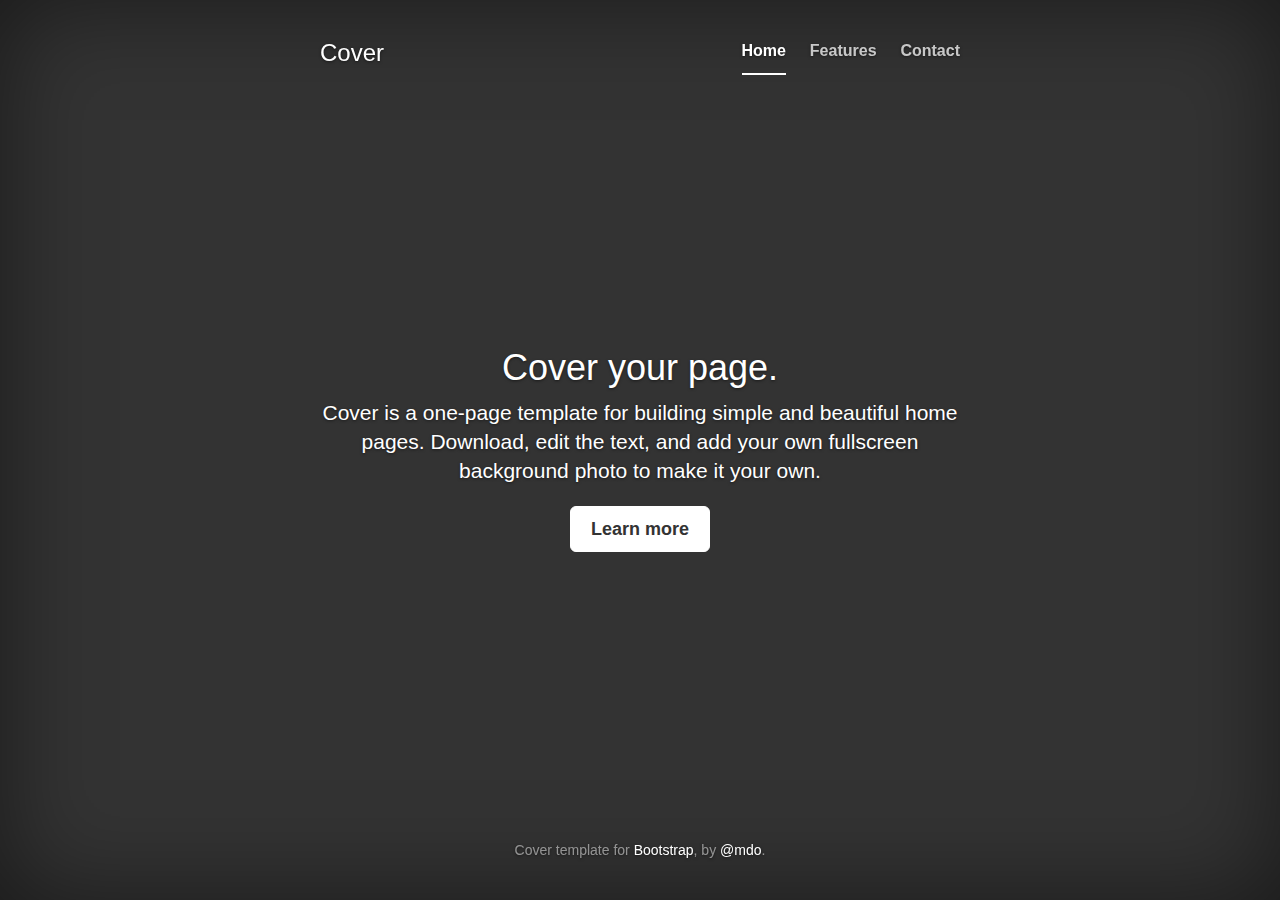
<file: src/lib/bootstrap-3.3.7/bootstrap-3.3.7/docs/examples/cover/index.html>
<!DOCTYPE html>
<html lang="en">
  <head>
    <meta charset="utf-8">
    <meta http-equiv="X-UA-Compatible" content="IE=edge">
    <meta name="viewport" content="width=device-width, initial-scale=1">
    <!-- The above 3 meta tags *must* come first in the head; any other head content must come *after* these tags -->
    <meta name="description" content="">
    <meta name="author" content="">
    <link rel="icon" href="../../favicon.ico">

    <title>Cover Template for Bootstrap</title>

    <!-- Bootstrap core CSS -->
    <link href="../../dist/css/bootstrap.min.css" rel="stylesheet">

    <!-- IE10 viewport hack for Surface/desktop Windows 8 bug -->
    <link href="../../assets/css/ie10-viewport-bug-workaround.css" rel="stylesheet">

    <!-- Custom styles for this template -->
    <link href="cover.css" rel="stylesheet">

    <!-- Just for debugging purposes. Don't actually copy these 2 lines! -->
    <!--[if lt IE 9]><script src="../../assets/js/ie8-responsive-file-warning.js"></script><![endif]-->
    <script src="../../assets/js/ie-emulation-modes-warning.js"></script>

    <!-- HTML5 shim and Respond.js for IE8 support of HTML5 elements and media queries -->
    <!--[if lt IE 9]>
      <script src="https://oss.maxcdn.com/html5shiv/3.7.3/html5shiv.min.js"></script>
      <script src="https://oss.maxcdn.com/respond/1.4.2/respond.min.js"></script>
    <![endif]-->
  </head>

  <body>

    <div class="site-wrapper">

      <div class="site-wrapper-inner">

        <div class="cover-container">

          <div class="masthead clearfix">
            <div class="inner">
              <h3 class="masthead-brand">Cover</h3>
              <nav>
                <ul class="nav masthead-nav">
                  <li class="active"><a href="#">Home</a></li>
                  <li><a href="#">Features</a></li>
                  <li><a href="#">Contact</a></li>
                </ul>
              </nav>
            </div>
          </div>

          <div class="inner cover">
            <h1 class="cover-heading">Cover your page.</h1>
            <p class="lead">Cover is a one-page template for building simple and beautiful home pages. Download, edit the text, and add your own fullscreen background photo to make it your own.</p>
            <p class="lead">
              <a href="#" class="btn btn-lg btn-default">Learn more</a>
            </p>
          </div>

          <div class="mastfoot">
            <div class="inner">
              <p>Cover template for <a href="http://getbootstrap.com">Bootstrap</a>, by <a href="https://twitter.com/mdo">@mdo</a>.</p>
            </div>
          </div>

        </div>

      </div>

    </div>

    <!-- Bootstrap core JavaScript
    ================================================== -->
    <!-- Placed at the end of the document so the pages load faster -->
    <script src="https://ajax.googleapis.com/ajax/libs/jquery/1.12.4/jquery.min.js"></script>
    <script>window.jQuery || document.write('<script src="../../assets/js/vendor/jquery.min.js"><\/script>')</script>
    <script src="../../dist/js/bootstrap.min.js"></script>
    <!-- IE10 viewport hack for Surface/desktop Windows 8 bug -->
    <script src="../../assets/js/ie10-viewport-bug-workaround.js"></script>
  </body>
</html>
</file>
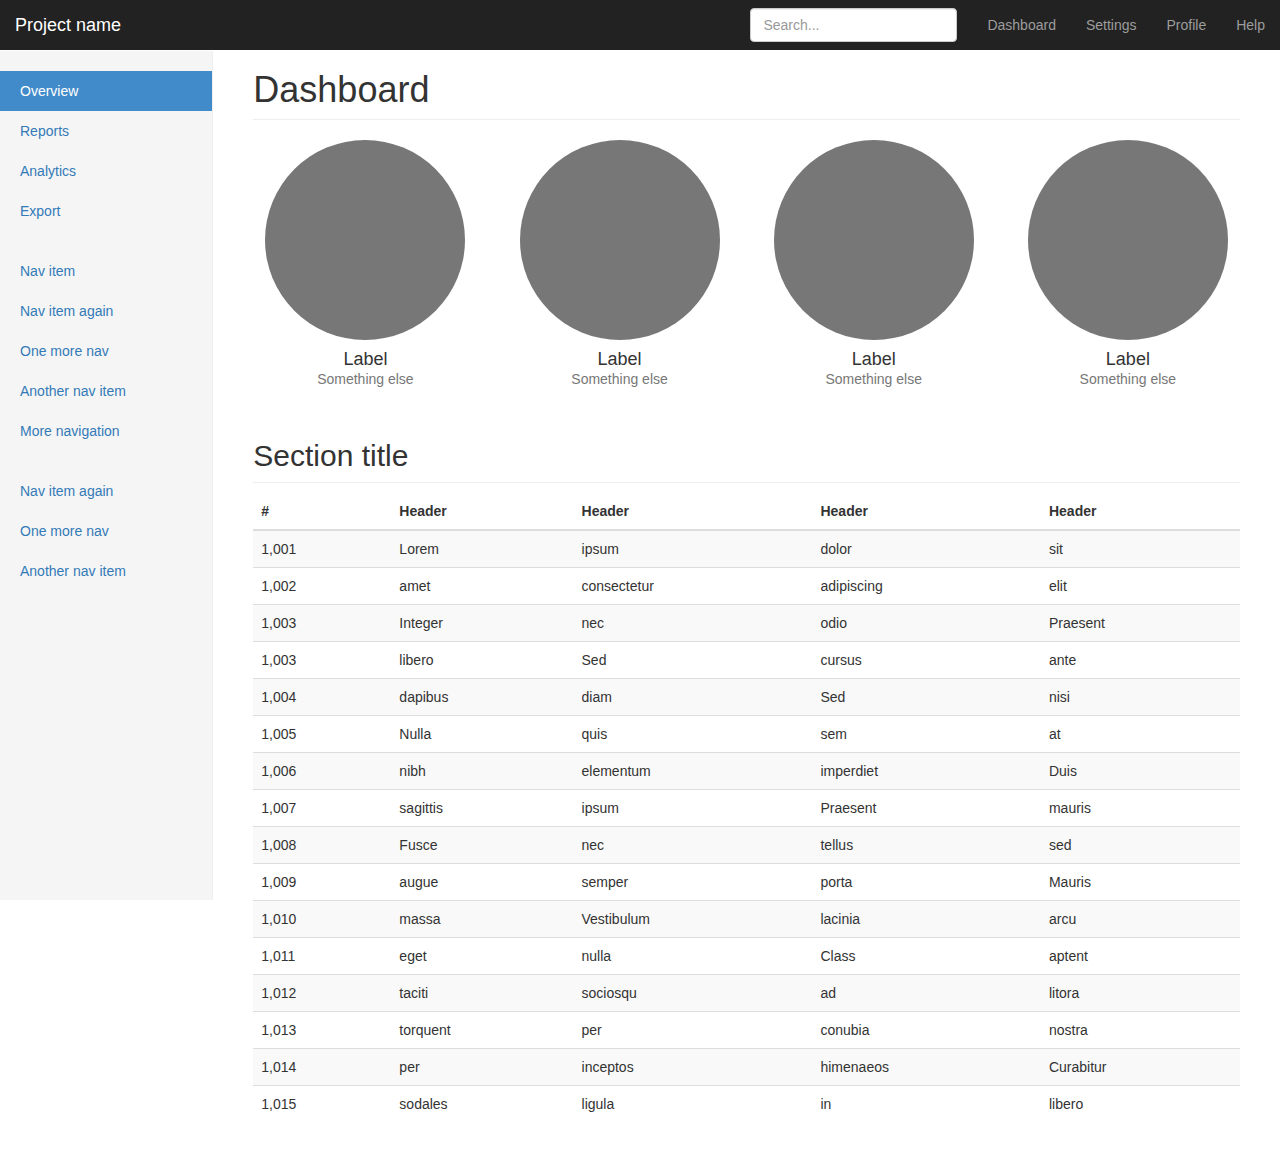
<file: src/lib/bootstrap-3.3.7/bootstrap-3.3.7/docs/examples/dashboard/index.html>
<!DOCTYPE html>
<html lang="en">
  <head>
    <meta charset="utf-8">
    <meta http-equiv="X-UA-Compatible" content="IE=edge">
    <meta name="viewport" content="width=device-width, initial-scale=1">
    <!-- The above 3 meta tags *must* come first in the head; any other head content must come *after* these tags -->
    <meta name="description" content="">
    <meta name="author" content="">
    <link rel="icon" href="../../favicon.ico">

    <title>Dashboard Template for Bootstrap</title>

    <!-- Bootstrap core CSS -->
    <link href="../../dist/css/bootstrap.min.css" rel="stylesheet">

    <!-- IE10 viewport hack for Surface/desktop Windows 8 bug -->
    <link href="../../assets/css/ie10-viewport-bug-workaround.css" rel="stylesheet">

    <!-- Custom styles for this template -->
    <link href="dashboard.css" rel="stylesheet">

    <!-- Just for debugging purposes. Don't actually copy these 2 lines! -->
    <!--[if lt IE 9]><script src="../../assets/js/ie8-responsive-file-warning.js"></script><![endif]-->
    <script src="../../assets/js/ie-emulation-modes-warning.js"></script>

    <!-- HTML5 shim and Respond.js for IE8 support of HTML5 elements and media queries -->
    <!--[if lt IE 9]>
      <script src="https://oss.maxcdn.com/html5shiv/3.7.3/html5shiv.min.js"></script>
      <script src="https://oss.maxcdn.com/respond/1.4.2/respond.min.js"></script>
    <![endif]-->
  </head>

  <body>

    <nav class="navbar navbar-inverse navbar-fixed-top">
      <div class="container-fluid">
        <div class="navbar-header">
          <button type="button" class="navbar-toggle collapsed" data-toggle="collapse" data-target="#navbar" aria-expanded="false" aria-controls="navbar">
            <span class="sr-only">Toggle navigation</span>
            <span class="icon-bar"></span>
            <span class="icon-bar"></span>
            <span class="icon-bar"></span>
          </button>
          <a class="navbar-brand" href="#">Project name</a>
        </div>
        <div id="navbar" class="navbar-collapse collapse">
          <ul class="nav navbar-nav navbar-right">
            <li><a href="#">Dashboard</a></li>
            <li><a href="#">Settings</a></li>
            <li><a href="#">Profile</a></li>
            <li><a href="#">Help</a></li>
          </ul>
          <form class="navbar-form navbar-right">
            <input type="text" class="form-control" placeholder="Search...">
          </form>
        </div>
      </div>
    </nav>

    <div class="container-fluid">
      <div class="row">
        <div class="col-sm-3 col-md-2 sidebar">
          <ul class="nav nav-sidebar">
            <li class="active"><a href="#">Overview <span class="sr-only">(current)</span></a></li>
            <li><a href="#">Reports</a></li>
            <li><a href="#">Analytics</a></li>
            <li><a href="#">Export</a></li>
          </ul>
          <ul class="nav nav-sidebar">
            <li><a href="">Nav item</a></li>
            <li><a href="">Nav item again</a></li>
            <li><a href="">One more nav</a></li>
            <li><a href="">Another nav item</a></li>
            <li><a href="">More navigation</a></li>
          </ul>
          <ul class="nav nav-sidebar">
            <li><a href="">Nav item again</a></li>
            <li><a href="">One more nav</a></li>
            <li><a href="">Another nav item</a></li>
          </ul>
        </div>
        <div class="col-sm-9 col-sm-offset-3 col-md-10 col-md-offset-2 main">
          <h1 class="page-header">Dashboard</h1>

          <div class="row placeholders">
            <div class="col-xs-6 col-sm-3 placeholder">
              <img src="[data-uri]" width="200" height="200" class="img-responsive" alt="Generic placeholder thumbnail">
              <h4>Label</h4>
              <span class="text-muted">Something else</span>
            </div>
            <div class="col-xs-6 col-sm-3 placeholder">
              <img src="[data-uri]" width="200" height="200" class="img-responsive" alt="Generic placeholder thumbnail">
              <h4>Label</h4>
              <span class="text-muted">Something else</span>
            </div>
            <div class="col-xs-6 col-sm-3 placeholder">
              <img src="[data-uri]" width="200" height="200" class="img-responsive" alt="Generic placeholder thumbnail">
              <h4>Label</h4>
              <span class="text-muted">Something else</span>
            </div>
            <div class="col-xs-6 col-sm-3 placeholder">
              <img src="[data-uri]" width="200" height="200" class="img-responsive" alt="Generic placeholder thumbnail">
              <h4>Label</h4>
              <span class="text-muted">Something else</span>
            </div>
          </div>

          <h2 class="sub-header">Section title</h2>
          <div class="table-responsive">
            <table class="table table-striped">
              <thead>
                <tr>
                  <th>#</th>
                  <th>Header</th>
                  <th>Header</th>
                  <th>Header</th>
                  <th>Header</th>
                </tr>
              </thead>
              <tbody>
                <tr>
                  <td>1,001</td>
                  <td>Lorem</td>
                  <td>ipsum</td>
                  <td>dolor</td>
                  <td>sit</td>
                </tr>
                <tr>
                  <td>1,002</td>
                  <td>amet</td>
                  <td>consectetur</td>
                  <td>adipiscing</td>
                  <td>elit</td>
                </tr>
                <tr>
                  <td>1,003</td>
                  <td>Integer</td>
                  <td>nec</td>
                  <td>odio</td>
                  <td>Praesent</td>
                </tr>
                <tr>
                  <td>1,003</td>
                  <td>libero</td>
                  <td>Sed</td>
                  <td>cursus</td>
                  <td>ante</td>
                </tr>
                <tr>
                  <td>1,004</td>
                  <td>dapibus</td>
                  <td>diam</td>
                  <td>Sed</td>
                  <td>nisi</td>
                </tr>
                <tr>
                  <td>1,005</td>
                  <td>Nulla</td>
                  <td>quis</td>
                  <td>sem</td>
                  <td>at</td>
                </tr>
                <tr>
                  <td>1,006</td>
                  <td>nibh</td>
                  <td>elementum</td>
                  <td>imperdiet</td>
                  <td>Duis</td>
                </tr>
                <tr>
                  <td>1,007</td>
                  <td>sagittis</td>
                  <td>ipsum</td>
                  <td>Praesent</td>
                  <td>mauris</td>
                </tr>
                <tr>
                  <td>1,008</td>
                  <td>Fusce</td>
                  <td>nec</td>
                  <td>tellus</td>
                  <td>sed</td>
                </tr>
                <tr>
                  <td>1,009</td>
                  <td>augue</td>
                  <td>semper</td>
                  <td>porta</td>
                  <td>Mauris</td>
                </tr>
                <tr>
                  <td>1,010</td>
                  <td>massa</td>
                  <td>Vestibulum</td>
                  <td>lacinia</td>
                  <td>arcu</td>
                </tr>
                <tr>
                  <td>1,011</td>
                  <td>eget</td>
                  <td>nulla</td>
                  <td>Class</td>
                  <td>aptent</td>
                </tr>
                <tr>
                  <td>1,012</td>
                  <td>taciti</td>
                  <td>sociosqu</td>
                  <td>ad</td>
                  <td>litora</td>
                </tr>
                <tr>
                  <td>1,013</td>
                  <td>torquent</td>
                  <td>per</td>
                  <td>conubia</td>
                  <td>nostra</td>
                </tr>
                <tr>
                  <td>1,014</td>
                  <td>per</td>
                  <td>inceptos</td>
                  <td>himenaeos</td>
                  <td>Curabitur</td>
                </tr>
                <tr>
                  <td>1,015</td>
                  <td>sodales</td>
                  <td>ligula</td>
                  <td>in</td>
                  <td>libero</td>
                </tr>
              </tbody>
            </table>
          </div>
        </div>
      </div>
    </div>

    <!-- Bootstrap core JavaScript
    ================================================== -->
    <!-- Placed at the end of the document so the pages load faster -->
    <script src="https://ajax.googleapis.com/ajax/libs/jquery/1.12.4/jquery.min.js"></script>
    <script>window.jQuery || document.write('<script src="../../assets/js/vendor/jquery.min.js"><\/script>')</script>
    <script src="../../dist/js/bootstrap.min.js"></script>
    <!-- Just to make our placeholder images work. Don't actually copy the next line! -->
    <script src="../../assets/js/vendor/holder.min.js"></script>
    <!-- IE10 viewport hack for Surface/desktop Windows 8 bug -->
    <script src="../../assets/js/ie10-viewport-bug-workaround.js"></script>
  </body>
</html>
</file>
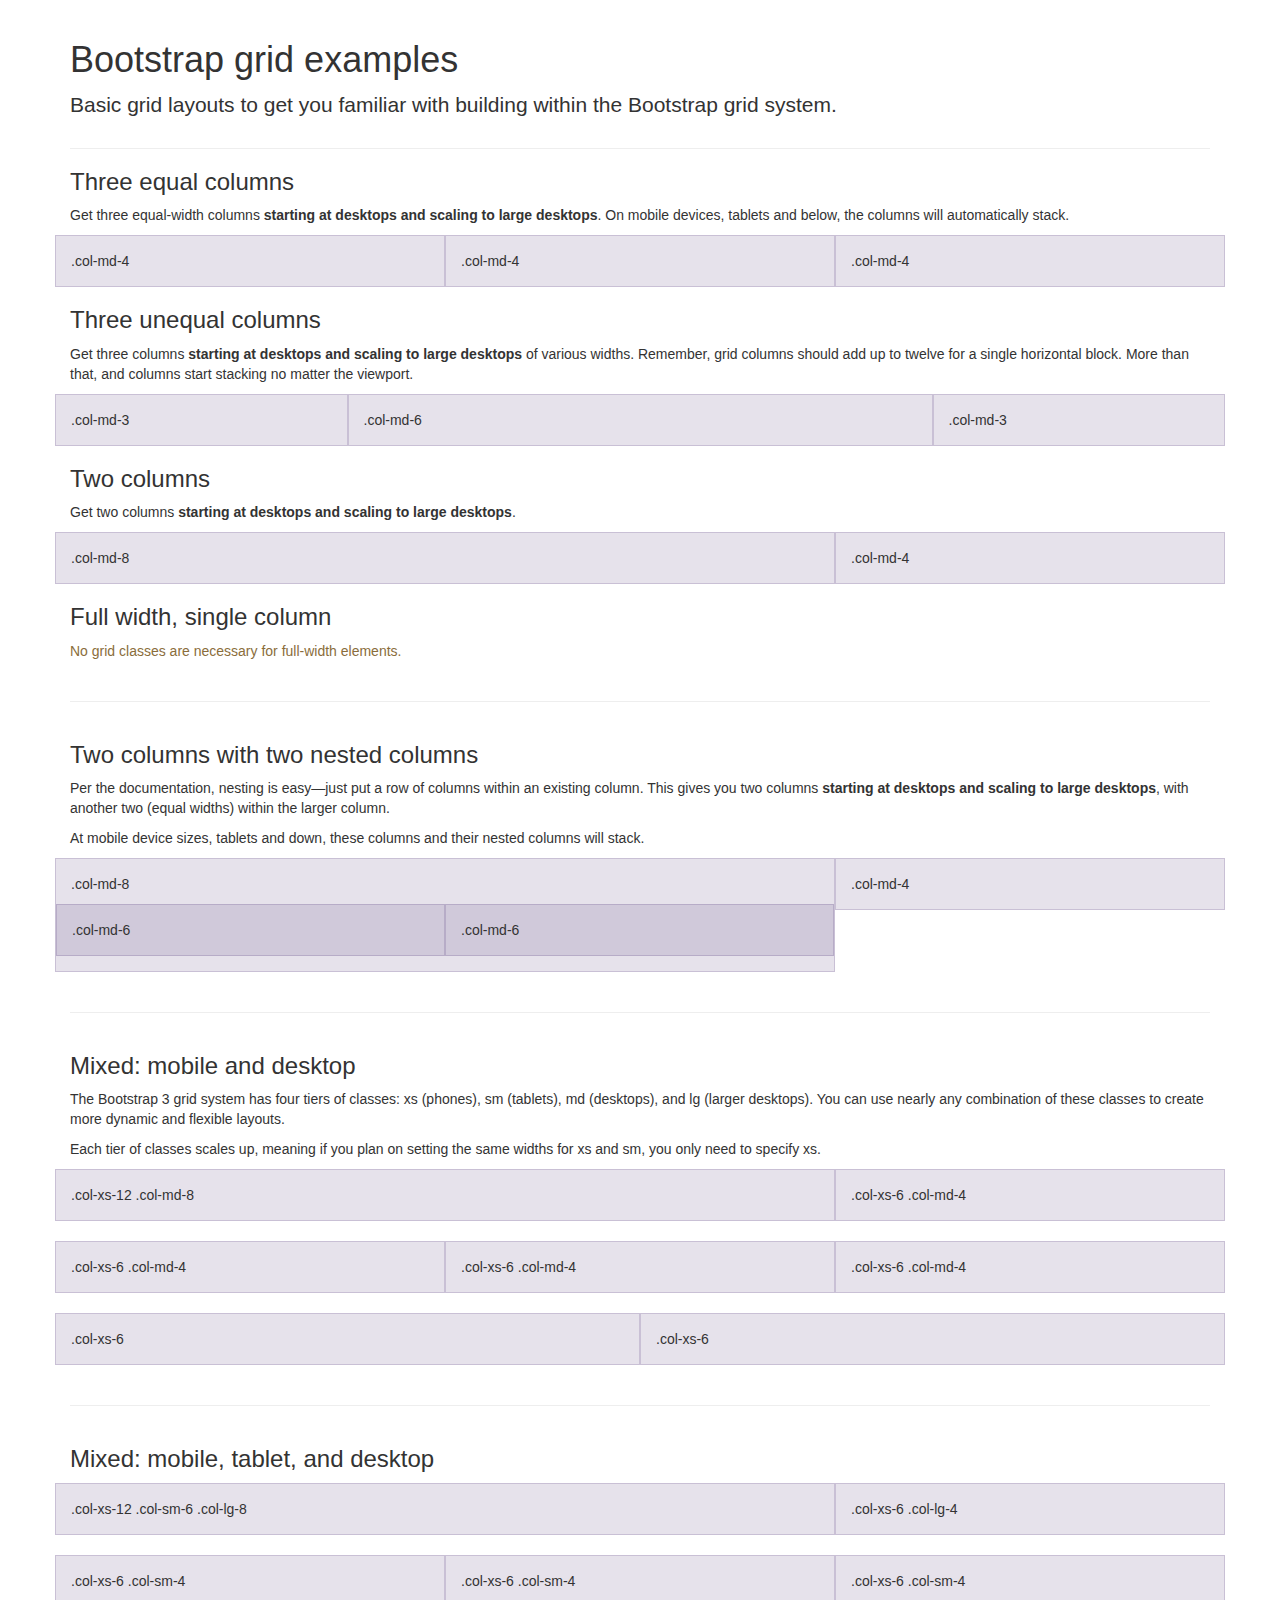
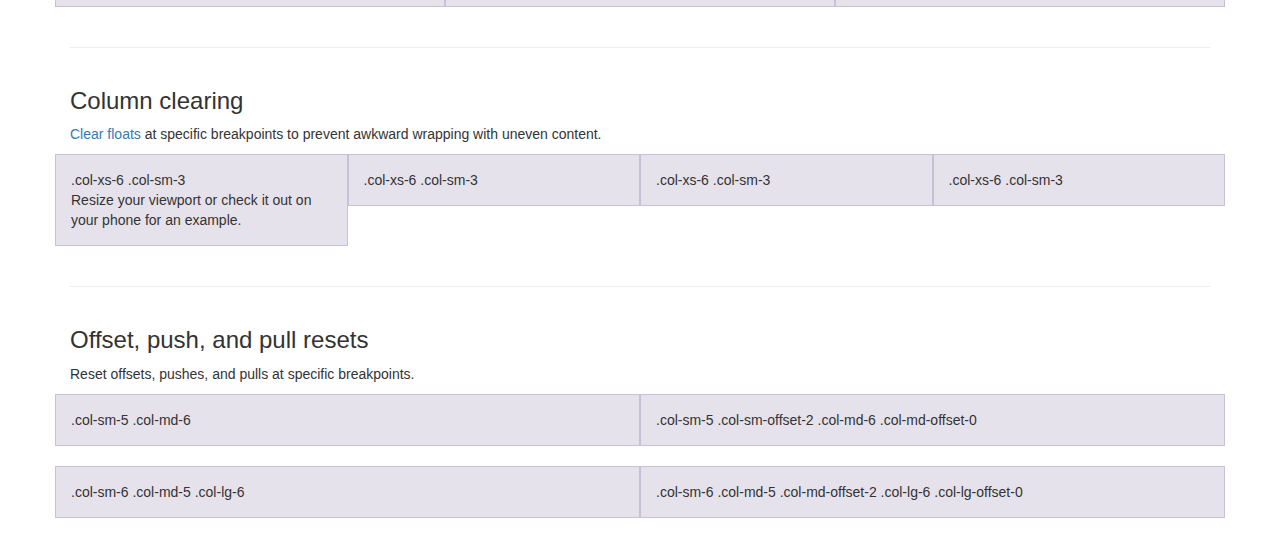
<file: src/lib/bootstrap-3.3.7/bootstrap-3.3.7/docs/examples/grid/index.html>
<!DOCTYPE html>
<html lang="en">
  <head>
    <meta charset="utf-8">
    <meta http-equiv="X-UA-Compatible" content="IE=edge">
    <meta name="viewport" content="width=device-width, initial-scale=1">
    <!-- The above 3 meta tags *must* come first in the head; any other head content must come *after* these tags -->
    <meta name="description" content="">
    <meta name="author" content="">
    <link rel="icon" href="../../favicon.ico">

    <title>Grid Template for Bootstrap</title>

    <!-- Bootstrap core CSS -->
    <link href="../../dist/css/bootstrap.min.css" rel="stylesheet">

    <!-- IE10 viewport hack for Surface/desktop Windows 8 bug -->
    <link href="../../assets/css/ie10-viewport-bug-workaround.css" rel="stylesheet">

    <!-- Custom styles for this template -->
    <link href="grid.css" rel="stylesheet">

    <!-- Just for debugging purposes. Don't actually copy these 2 lines! -->
    <!--[if lt IE 9]><script src="../../assets/js/ie8-responsive-file-warning.js"></script><![endif]-->
    <script src="../../assets/js/ie-emulation-modes-warning.js"></script>

    <!-- HTML5 shim and Respond.js for IE8 support of HTML5 elements and media queries -->
    <!--[if lt IE 9]>
      <script src="https://oss.maxcdn.com/html5shiv/3.7.3/html5shiv.min.js"></script>
      <script src="https://oss.maxcdn.com/respond/1.4.2/respond.min.js"></script>
    <![endif]-->
  </head>

  <body>
    <div class="container">

      <div class="page-header">
        <h1>Bootstrap grid examples</h1>
        <p class="lead">Basic grid layouts to get you familiar with building within the Bootstrap grid system.</p>
      </div>

      <h3>Three equal columns</h3>
      <p>Get three equal-width columns <strong>starting at desktops and scaling to large desktops</strong>. On mobile devices, tablets and below, the columns will automatically stack.</p>
      <div class="row">
        <div class="col-md-4">.col-md-4</div>
        <div class="col-md-4">.col-md-4</div>
        <div class="col-md-4">.col-md-4</div>
      </div>

      <h3>Three unequal columns</h3>
      <p>Get three columns <strong>starting at desktops and scaling to large desktops</strong> of various widths. Remember, grid columns should add up to twelve for a single horizontal block. More than that, and columns start stacking no matter the viewport.</p>
      <div class="row">
        <div class="col-md-3">.col-md-3</div>
        <div class="col-md-6">.col-md-6</div>
        <div class="col-md-3">.col-md-3</div>
      </div>

      <h3>Two columns</h3>
      <p>Get two columns <strong>starting at desktops and scaling to large desktops</strong>.</p>
      <div class="row">
        <div class="col-md-8">.col-md-8</div>
        <div class="col-md-4">.col-md-4</div>
      </div>

      <h3>Full width, single column</h3>
      <p class="text-warning">No grid classes are necessary for full-width elements.</p>

      <hr>

      <h3>Two columns with two nested columns</h3>
      <p>Per the documentation, nesting is easy—just put a row of columns within an existing column. This gives you two columns <strong>starting at desktops and scaling to large desktops</strong>, with another two (equal widths) within the larger column.</p>
      <p>At mobile device sizes, tablets and down, these columns and their nested columns will stack.</p>
      <div class="row">
        <div class="col-md-8">
          .col-md-8
          <div class="row">
            <div class="col-md-6">.col-md-6</div>
            <div class="col-md-6">.col-md-6</div>
          </div>
        </div>
        <div class="col-md-4">.col-md-4</div>
      </div>

      <hr>

      <h3>Mixed: mobile and desktop</h3>
      <p>The Bootstrap 3 grid system has four tiers of classes: xs (phones), sm (tablets), md (desktops), and lg (larger desktops). You can use nearly any combination of these classes to create more dynamic and flexible layouts.</p>
      <p>Each tier of classes scales up, meaning if you plan on setting the same widths for xs and sm, you only need to specify xs.</p>
      <div class="row">
        <div class="col-xs-12 col-md-8">.col-xs-12 .col-md-8</div>
        <div class="col-xs-6 col-md-4">.col-xs-6 .col-md-4</div>
      </div>
      <div class="row">
        <div class="col-xs-6 col-md-4">.col-xs-6 .col-md-4</div>
        <div class="col-xs-6 col-md-4">.col-xs-6 .col-md-4</div>
        <div class="col-xs-6 col-md-4">.col-xs-6 .col-md-4</div>
      </div>
      <div class="row">
        <div class="col-xs-6">.col-xs-6</div>
        <div class="col-xs-6">.col-xs-6</div>
      </div>

      <hr>

      <h3>Mixed: mobile, tablet, and desktop</h3>
      <p></p>
      <div class="row">
        <div class="col-xs-12 col-sm-6 col-lg-8">.col-xs-12 .col-sm-6 .col-lg-8</div>
        <div class="col-xs-6 col-lg-4">.col-xs-6 .col-lg-4</div>
      </div>
      <div class="row">
        <div class="col-xs-6 col-sm-4">.col-xs-6 .col-sm-4</div>
        <div class="col-xs-6 col-sm-4">.col-xs-6 .col-sm-4</div>
        <div class="col-xs-6 col-sm-4">.col-xs-6 .col-sm-4</div>
      </div>

      <hr>

      <h3>Column clearing</h3>
      <p><a href="http://getbootstrap.com/css/#grid-responsive-resets">Clear floats</a> at specific breakpoints to prevent awkward wrapping with uneven content.</p>
      <div class="row">
        <div class="col-xs-6 col-sm-3">
          .col-xs-6 .col-sm-3
          <br>
          Resize your viewport or check it out on your phone for an example.
        </div>
        <div class="col-xs-6 col-sm-3">.col-xs-6 .col-sm-3</div>

        <!-- Add the extra clearfix for only the required viewport -->
        <div class="clearfix visible-xs"></div>

        <div class="col-xs-6 col-sm-3">.col-xs-6 .col-sm-3</div>
        <div class="col-xs-6 col-sm-3">.col-xs-6 .col-sm-3</div>
      </div>

      <hr>

      <h3>Offset, push, and pull resets</h3>
      <p>Reset offsets, pushes, and pulls at specific breakpoints.</p>
      <div class="row">
        <div class="col-sm-5 col-md-6">.col-sm-5 .col-md-6</div>
        <div class="col-sm-5 col-sm-offset-2 col-md-6 col-md-offset-0">.col-sm-5 .col-sm-offset-2 .col-md-6 .col-md-offset-0</div>
      </div>
      <div class="row">
        <div class="col-sm-6 col-md-5 col-lg-6">.col-sm-6 .col-md-5 .col-lg-6</div>
        <div class="col-sm-6 col-md-5 col-md-offset-2 col-lg-6 col-lg-offset-0">.col-sm-6 .col-md-5 .col-md-offset-2 .col-lg-6 .col-lg-offset-0</div>
      </div>


    </div> <!-- /container -->


    <!-- IE10 viewport hack for Surface/desktop Windows 8 bug -->
    <script src="../../assets/js/ie10-viewport-bug-workaround.js"></script>
  </body>
</html>
</file>
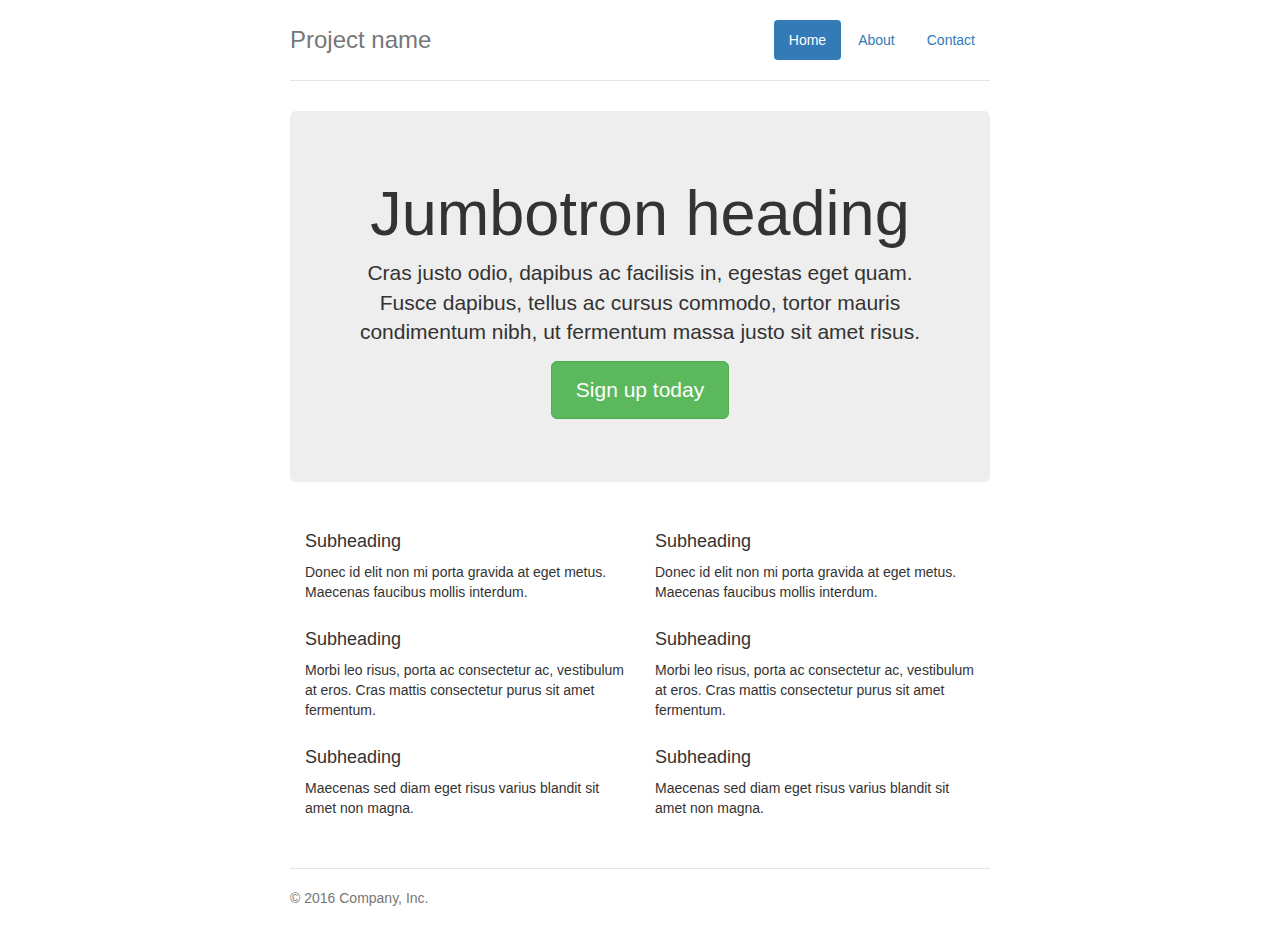
<file: src/lib/bootstrap-3.3.7/bootstrap-3.3.7/docs/examples/jumbotron-narrow/index.html>
<!DOCTYPE html>
<html lang="en">
  <head>
    <meta charset="utf-8">
    <meta http-equiv="X-UA-Compatible" content="IE=edge">
    <meta name="viewport" content="width=device-width, initial-scale=1">
    <!-- The above 3 meta tags *must* come first in the head; any other head content must come *after* these tags -->
    <meta name="description" content="">
    <meta name="author" content="">
    <link rel="icon" href="../../favicon.ico">

    <title>Narrow Jumbotron Template for Bootstrap</title>

    <!-- Bootstrap core CSS -->
    <link href="../../dist/css/bootstrap.min.css" rel="stylesheet">

    <!-- IE10 viewport hack for Surface/desktop Windows 8 bug -->
    <link href="../../assets/css/ie10-viewport-bug-workaround.css" rel="stylesheet">

    <!-- Custom styles for this template -->
    <link href="jumbotron-narrow.css" rel="stylesheet">

    <!-- Just for debugging purposes. Don't actually copy these 2 lines! -->
    <!--[if lt IE 9]><script src="../../assets/js/ie8-responsive-file-warning.js"></script><![endif]-->
    <script src="../../assets/js/ie-emulation-modes-warning.js"></script>

    <!-- HTML5 shim and Respond.js for IE8 support of HTML5 elements and media queries -->
    <!--[if lt IE 9]>
      <script src="https://oss.maxcdn.com/html5shiv/3.7.3/html5shiv.min.js"></script>
      <script src="https://oss.maxcdn.com/respond/1.4.2/respond.min.js"></script>
    <![endif]-->
  </head>

  <body>

    <div class="container">
      <div class="header clearfix">
        <nav>
          <ul class="nav nav-pills pull-right">
            <li role="presentation" class="active"><a href="#">Home</a></li>
            <li role="presentation"><a href="#">About</a></li>
            <li role="presentation"><a href="#">Contact</a></li>
          </ul>
        </nav>
        <h3 class="text-muted">Project name</h3>
      </div>

      <div class="jumbotron">
        <h1>Jumbotron heading</h1>
        <p class="lead">Cras justo odio, dapibus ac facilisis in, egestas eget quam. Fusce dapibus, tellus ac cursus commodo, tortor mauris condimentum nibh, ut fermentum massa justo sit amet risus.</p>
        <p><a class="btn btn-lg btn-success" href="#" role="button">Sign up today</a></p>
      </div>

      <div class="row marketing">
        <div class="col-lg-6">
          <h4>Subheading</h4>
          <p>Donec id elit non mi porta gravida at eget metus. Maecenas faucibus mollis interdum.</p>

          <h4>Subheading</h4>
          <p>Morbi leo risus, porta ac consectetur ac, vestibulum at eros. Cras mattis consectetur purus sit amet fermentum.</p>

          <h4>Subheading</h4>
          <p>Maecenas sed diam eget risus varius blandit sit amet non magna.</p>
        </div>

        <div class="col-lg-6">
          <h4>Subheading</h4>
          <p>Donec id elit non mi porta gravida at eget metus. Maecenas faucibus mollis interdum.</p>

          <h4>Subheading</h4>
          <p>Morbi leo risus, porta ac consectetur ac, vestibulum at eros. Cras mattis consectetur purus sit amet fermentum.</p>

          <h4>Subheading</h4>
          <p>Maecenas sed diam eget risus varius blandit sit amet non magna.</p>
        </div>
      </div>

      <footer class="footer">
        <p>&copy; 2016 Company, Inc.</p>
      </footer>

    </div> <!-- /container -->


    <!-- IE10 viewport hack for Surface/desktop Windows 8 bug -->
    <script src="../../assets/js/ie10-viewport-bug-workaround.js"></script>
  </body>
</html>
</file>
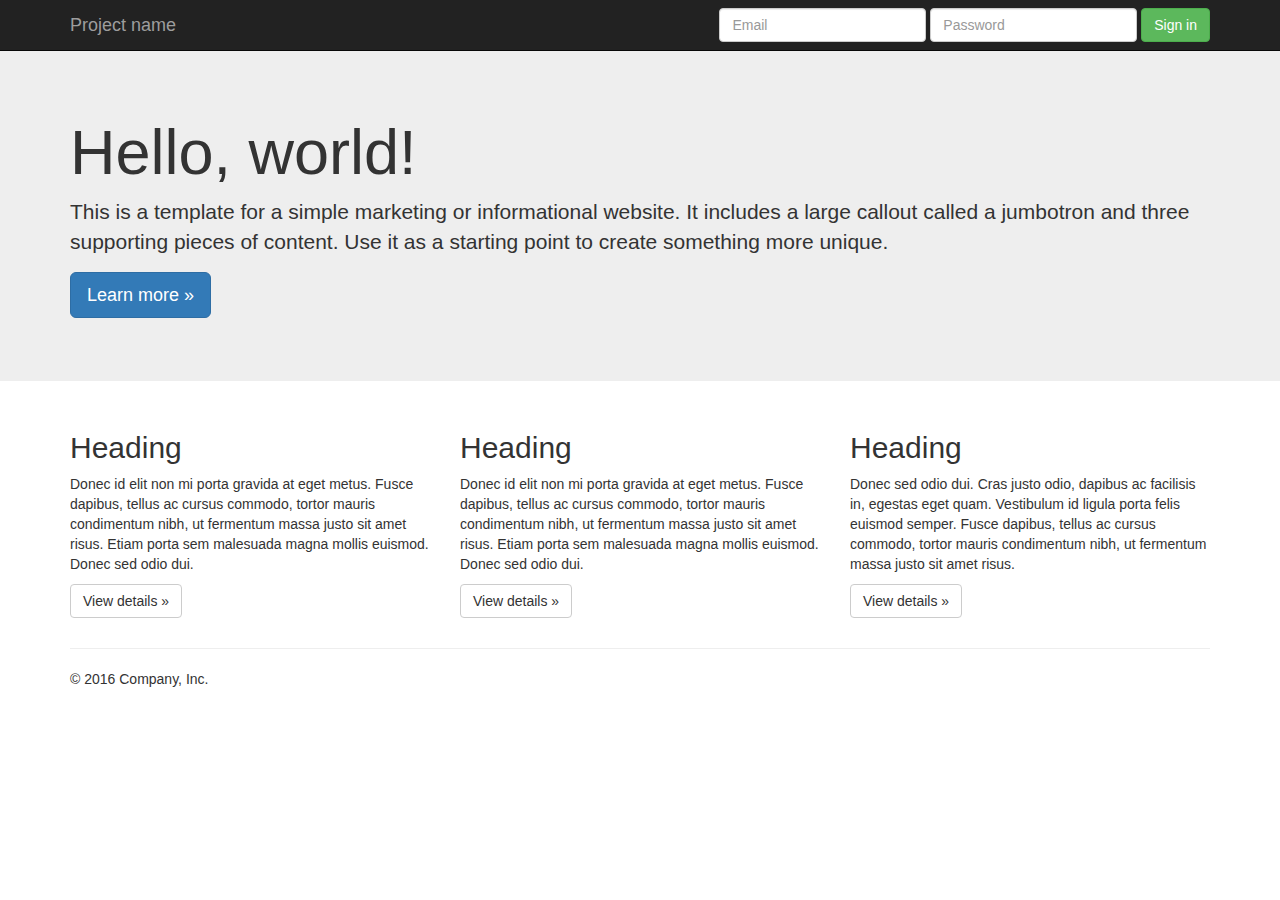
<file: src/lib/bootstrap-3.3.7/bootstrap-3.3.7/docs/examples/jumbotron/index.html>
<!DOCTYPE html>
<html lang="en">
  <head>
    <meta charset="utf-8">
    <meta http-equiv="X-UA-Compatible" content="IE=edge">
    <meta name="viewport" content="width=device-width, initial-scale=1">
    <!-- The above 3 meta tags *must* come first in the head; any other head content must come *after* these tags -->
    <meta name="description" content="">
    <meta name="author" content="">
    <link rel="icon" href="../../favicon.ico">

    <title>Jumbotron Template for Bootstrap</title>

    <!-- Bootstrap core CSS -->
    <link href="../../dist/css/bootstrap.min.css" rel="stylesheet">

    <!-- IE10 viewport hack for Surface/desktop Windows 8 bug -->
    <link href="../../assets/css/ie10-viewport-bug-workaround.css" rel="stylesheet">

    <!-- Custom styles for this template -->
    <link href="jumbotron.css" rel="stylesheet">

    <!-- Just for debugging purposes. Don't actually copy these 2 lines! -->
    <!--[if lt IE 9]><script src="../../assets/js/ie8-responsive-file-warning.js"></script><![endif]-->
    <script src="../../assets/js/ie-emulation-modes-warning.js"></script>

    <!-- HTML5 shim and Respond.js for IE8 support of HTML5 elements and media queries -->
    <!--[if lt IE 9]>
      <script src="https://oss.maxcdn.com/html5shiv/3.7.3/html5shiv.min.js"></script>
      <script src="https://oss.maxcdn.com/respond/1.4.2/respond.min.js"></script>
    <![endif]-->
  </head>

  <body>

    <nav class="navbar navbar-inverse navbar-fixed-top">
      <div class="container">
        <div class="navbar-header">
          <button type="button" class="navbar-toggle collapsed" data-toggle="collapse" data-target="#navbar" aria-expanded="false" aria-controls="navbar">
            <span class="sr-only">Toggle navigation</span>
            <span class="icon-bar"></span>
            <span class="icon-bar"></span>
            <span class="icon-bar"></span>
          </button>
          <a class="navbar-brand" href="#">Project name</a>
        </div>
        <div id="navbar" class="navbar-collapse collapse">
          <form class="navbar-form navbar-right">
            <div class="form-group">
              <input type="text" placeholder="Email" class="form-control">
            </div>
            <div class="form-group">
              <input type="password" placeholder="Password" class="form-control">
            </div>
            <button type="submit" class="btn btn-success">Sign in</button>
          </form>
        </div><!--/.navbar-collapse -->
      </div>
    </nav>

    <!-- Main jumbotron for a primary marketing message or call to action -->
    <div class="jumbotron">
      <div class="container">
        <h1>Hello, world!</h1>
        <p>This is a template for a simple marketing or informational website. It includes a large callout called a jumbotron and three supporting pieces of content. Use it as a starting point to create something more unique.</p>
        <p><a class="btn btn-primary btn-lg" href="#" role="button">Learn more &raquo;</a></p>
      </div>
    </div>

    <div class="container">
      <!-- Example row of columns -->
      <div class="row">
        <div class="col-md-4">
          <h2>Heading</h2>
          <p>Donec id elit non mi porta gravida at eget metus. Fusce dapibus, tellus ac cursus commodo, tortor mauris condimentum nibh, ut fermentum massa justo sit amet risus. Etiam porta sem malesuada magna mollis euismod. Donec sed odio dui. </p>
          <p><a class="btn btn-default" href="#" role="button">View details &raquo;</a></p>
        </div>
        <div class="col-md-4">
          <h2>Heading</h2>
          <p>Donec id elit non mi porta gravida at eget metus. Fusce dapibus, tellus ac cursus commodo, tortor mauris condimentum nibh, ut fermentum massa justo sit amet risus. Etiam porta sem malesuada magna mollis euismod. Donec sed odio dui. </p>
          <p><a class="btn btn-default" href="#" role="button">View details &raquo;</a></p>
       </div>
        <div class="col-md-4">
          <h2>Heading</h2>
          <p>Donec sed odio dui. Cras justo odio, dapibus ac facilisis in, egestas eget quam. Vestibulum id ligula porta felis euismod semper. Fusce dapibus, tellus ac cursus commodo, tortor mauris condimentum nibh, ut fermentum massa justo sit amet risus.</p>
          <p><a class="btn btn-default" href="#" role="button">View details &raquo;</a></p>
        </div>
      </div>

      <hr>

      <footer>
        <p>&copy; 2016 Company, Inc.</p>
      </footer>
    </div> <!-- /container -->


    <!-- Bootstrap core JavaScript
    ================================================== -->
    <!-- Placed at the end of the document so the pages load faster -->
    <script src="https://ajax.googleapis.com/ajax/libs/jquery/1.12.4/jquery.min.js"></script>
    <script>window.jQuery || document.write('<script src="../../assets/js/vendor/jquery.min.js"><\/script>')</script>
    <script src="../../dist/js/bootstrap.min.js"></script>
    <!-- IE10 viewport hack for Surface/desktop Windows 8 bug -->
    <script src="../../assets/js/ie10-viewport-bug-workaround.js"></script>
  </body>
</html>
</file>
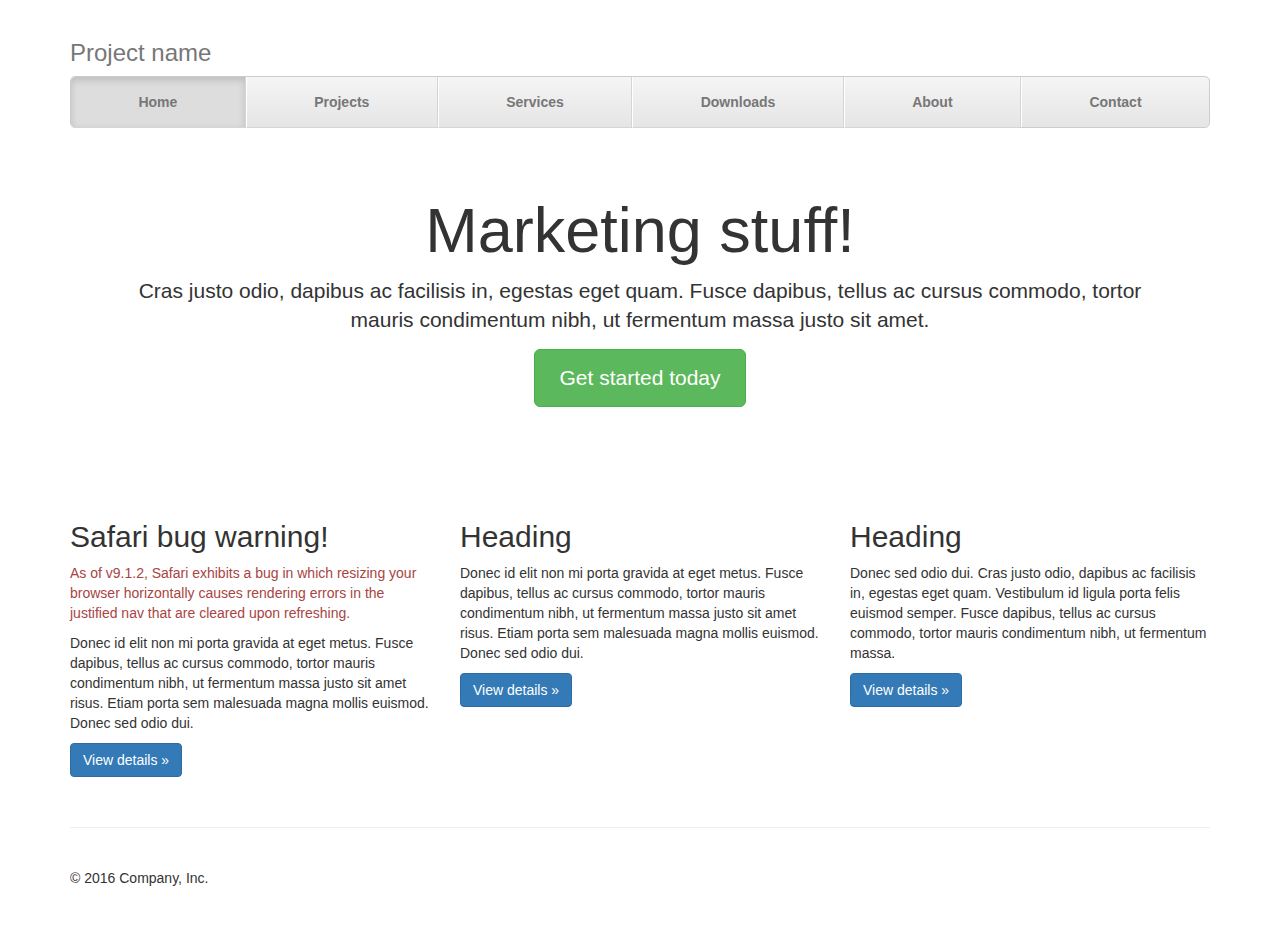
<file: src/lib/bootstrap-3.3.7/bootstrap-3.3.7/docs/examples/justified-nav/index.html>
<!DOCTYPE html>
<html lang="en">
  <head>
    <meta charset="utf-8">
    <meta http-equiv="X-UA-Compatible" content="IE=edge">
    <meta name="viewport" content="width=device-width, initial-scale=1">
    <!-- The above 3 meta tags *must* come first in the head; any other head content must come *after* these tags -->
    <meta name="description" content="">
    <meta name="author" content="">
    <link rel="icon" href="../../favicon.ico">

    <title>Justified Nav Template for Bootstrap</title>

    <!-- Bootstrap core CSS -->
    <link href="../../dist/css/bootstrap.min.css" rel="stylesheet">

    <!-- IE10 viewport hack for Surface/desktop Windows 8 bug -->
    <link href="../../assets/css/ie10-viewport-bug-workaround.css" rel="stylesheet">

    <!-- Custom styles for this template -->
    <link href="justified-nav.css" rel="stylesheet">

    <!-- Just for debugging purposes. Don't actually copy these 2 lines! -->
    <!--[if lt IE 9]><script src="../../assets/js/ie8-responsive-file-warning.js"></script><![endif]-->
    <script src="../../assets/js/ie-emulation-modes-warning.js"></script>

    <!-- HTML5 shim and Respond.js for IE8 support of HTML5 elements and media queries -->
    <!--[if lt IE 9]>
      <script src="https://oss.maxcdn.com/html5shiv/3.7.3/html5shiv.min.js"></script>
      <script src="https://oss.maxcdn.com/respond/1.4.2/respond.min.js"></script>
    <![endif]-->
  </head>

  <body>

    <div class="container">

      <!-- The justified navigation menu is meant for single line per list item.
           Multiple lines will require custom code not provided by Bootstrap. -->
      <div class="masthead">
        <h3 class="text-muted">Project name</h3>
        <nav>
          <ul class="nav nav-justified">
            <li class="active"><a href="#">Home</a></li>
            <li><a href="#">Projects</a></li>
            <li><a href="#">Services</a></li>
            <li><a href="#">Downloads</a></li>
            <li><a href="#">About</a></li>
            <li><a href="#">Contact</a></li>
          </ul>
        </nav>
      </div>

      <!-- Jumbotron -->
      <div class="jumbotron">
        <h1>Marketing stuff!</h1>
        <p class="lead">Cras justo odio, dapibus ac facilisis in, egestas eget quam. Fusce dapibus, tellus ac cursus commodo, tortor mauris condimentum nibh, ut fermentum massa justo sit amet.</p>
        <p><a class="btn btn-lg btn-success" href="#" role="button">Get started today</a></p>
      </div>

      <!-- Example row of columns -->
      <div class="row">
        <div class="col-lg-4">
          <h2>Safari bug warning!</h2>
          <p class="text-danger">As of v9.1.2, Safari exhibits a bug in which resizing your browser horizontally causes rendering errors in the justified nav that are cleared upon refreshing.</p>
          <p>Donec id elit non mi porta gravida at eget metus. Fusce dapibus, tellus ac cursus commodo, tortor mauris condimentum nibh, ut fermentum massa justo sit amet risus. Etiam porta sem malesuada magna mollis euismod. Donec sed odio dui. </p>
          <p><a class="btn btn-primary" href="#" role="button">View details &raquo;</a></p>
        </div>
        <div class="col-lg-4">
          <h2>Heading</h2>
          <p>Donec id elit non mi porta gravida at eget metus. Fusce dapibus, tellus ac cursus commodo, tortor mauris condimentum nibh, ut fermentum massa justo sit amet risus. Etiam porta sem malesuada magna mollis euismod. Donec sed odio dui. </p>
          <p><a class="btn btn-primary" href="#" role="button">View details &raquo;</a></p>
       </div>
        <div class="col-lg-4">
          <h2>Heading</h2>
          <p>Donec sed odio dui. Cras justo odio, dapibus ac facilisis in, egestas eget quam. Vestibulum id ligula porta felis euismod semper. Fusce dapibus, tellus ac cursus commodo, tortor mauris condimentum nibh, ut fermentum massa.</p>
          <p><a class="btn btn-primary" href="#" role="button">View details &raquo;</a></p>
        </div>
      </div>

      <!-- Site footer -->
      <footer class="footer">
        <p>&copy; 2016 Company, Inc.</p>
      </footer>

    </div> <!-- /container -->


    <!-- IE10 viewport hack for Surface/desktop Windows 8 bug -->
    <script src="../../assets/js/ie10-viewport-bug-workaround.js"></script>
  </body>
</html>
</file>
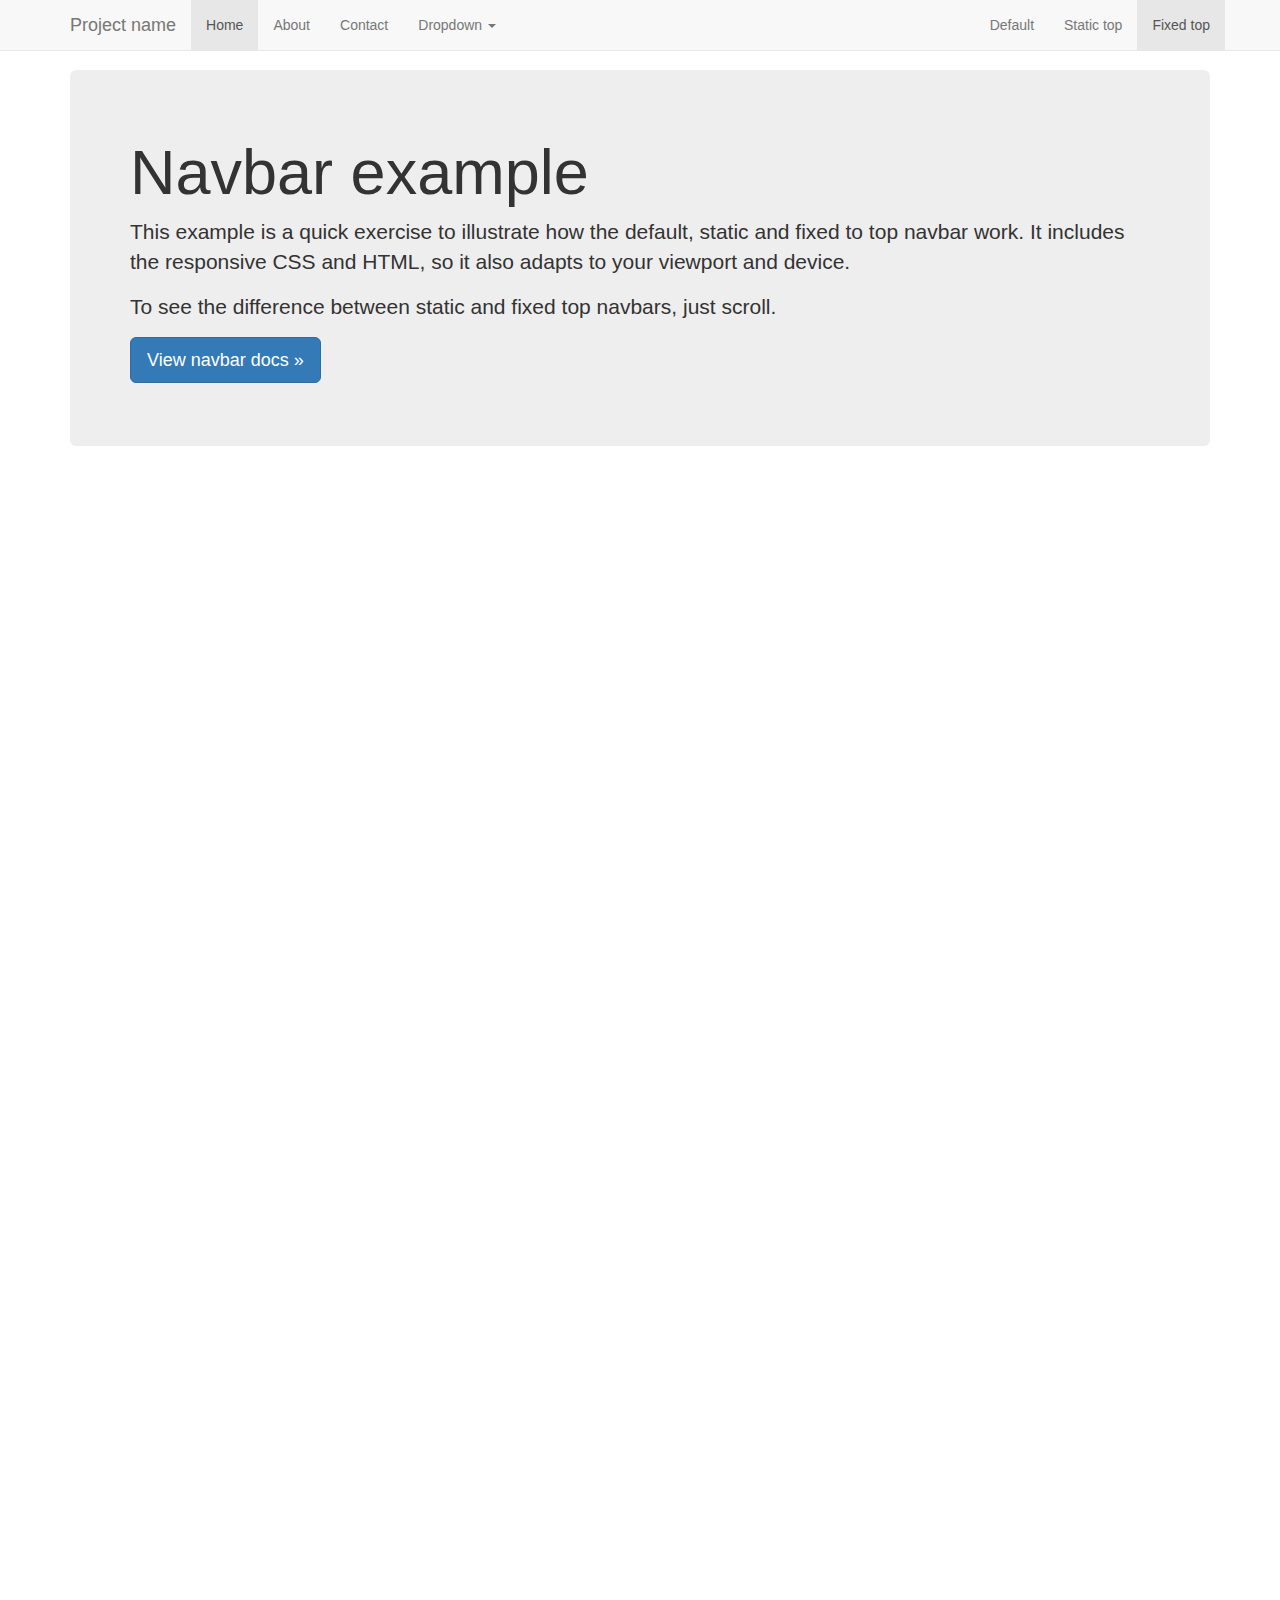
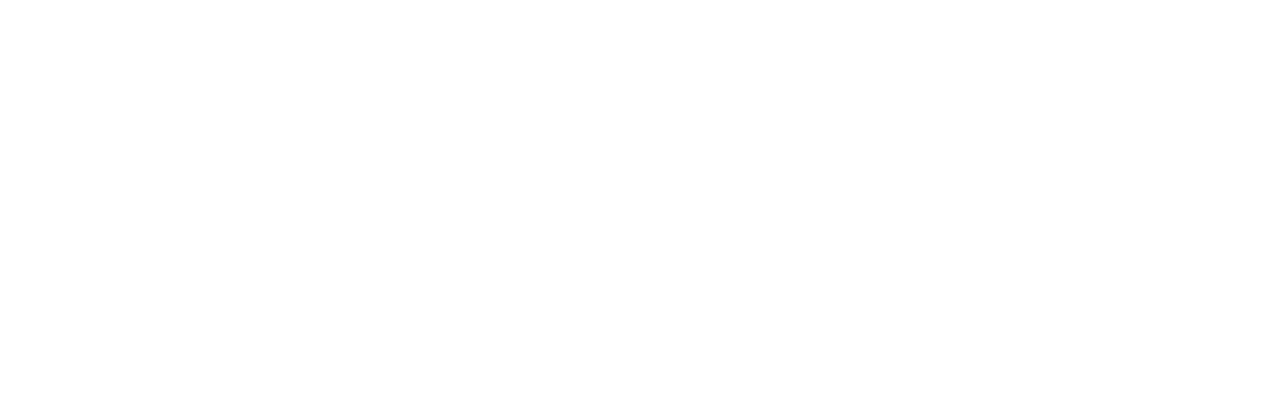
<file: src/lib/bootstrap-3.3.7/bootstrap-3.3.7/docs/examples/navbar-fixed-top/index.html>
<!DOCTYPE html>
<html lang="en">
  <head>
    <meta charset="utf-8">
    <meta http-equiv="X-UA-Compatible" content="IE=edge">
    <meta name="viewport" content="width=device-width, initial-scale=1">
    <!-- The above 3 meta tags *must* come first in the head; any other head content must come *after* these tags -->
    <meta name="description" content="">
    <meta name="author" content="">
    <link rel="icon" href="../../favicon.ico">

    <title>Fixed Top Navbar Example for Bootstrap</title>

    <!-- Bootstrap core CSS -->
    <link href="../../dist/css/bootstrap.min.css" rel="stylesheet">

    <!-- IE10 viewport hack for Surface/desktop Windows 8 bug -->
    <link href="../../assets/css/ie10-viewport-bug-workaround.css" rel="stylesheet">

    <!-- Custom styles for this template -->
    <link href="navbar-fixed-top.css" rel="stylesheet">

    <!-- Just for debugging purposes. Don't actually copy these 2 lines! -->
    <!--[if lt IE 9]><script src="../../assets/js/ie8-responsive-file-warning.js"></script><![endif]-->
    <script src="../../assets/js/ie-emulation-modes-warning.js"></script>

    <!-- HTML5 shim and Respond.js for IE8 support of HTML5 elements and media queries -->
    <!--[if lt IE 9]>
      <script src="https://oss.maxcdn.com/html5shiv/3.7.3/html5shiv.min.js"></script>
      <script src="https://oss.maxcdn.com/respond/1.4.2/respond.min.js"></script>
    <![endif]-->
  </head>

  <body>

    <!-- Fixed navbar -->
    <nav class="navbar navbar-default navbar-fixed-top">
      <div class="container">
        <div class="navbar-header">
          <button type="button" class="navbar-toggle collapsed" data-toggle="collapse" data-target="#navbar" aria-expanded="false" aria-controls="navbar">
            <span class="sr-only">Toggle navigation</span>
            <span class="icon-bar"></span>
            <span class="icon-bar"></span>
            <span class="icon-bar"></span>
          </button>
          <a class="navbar-brand" href="#">Project name</a>
        </div>
        <div id="navbar" class="navbar-collapse collapse">
          <ul class="nav navbar-nav">
            <li class="active"><a href="#">Home</a></li>
            <li><a href="#about">About</a></li>
            <li><a href="#contact">Contact</a></li>
            <li class="dropdown">
              <a href="#" class="dropdown-toggle" data-toggle="dropdown" role="button" aria-haspopup="true" aria-expanded="false">Dropdown <span class="caret"></span></a>
              <ul class="dropdown-menu">
                <li><a href="#">Action</a></li>
                <li><a href="#">Another action</a></li>
                <li><a href="#">Something else here</a></li>
                <li role="separator" class="divider"></li>
                <li class="dropdown-header">Nav header</li>
                <li><a href="#">Separated link</a></li>
                <li><a href="#">One more separated link</a></li>
              </ul>
            </li>
          </ul>
          <ul class="nav navbar-nav navbar-right">
            <li><a href="../navbar/">Default</a></li>
            <li><a href="../navbar-static-top/">Static top</a></li>
            <li class="active"><a href="./">Fixed top <span class="sr-only">(current)</span></a></li>
          </ul>
        </div><!--/.nav-collapse -->
      </div>
    </nav>

    <div class="container">

      <!-- Main component for a primary marketing message or call to action -->
      <div class="jumbotron">
        <h1>Navbar example</h1>
        <p>This example is a quick exercise to illustrate how the default, static and fixed to top navbar work. It includes the responsive CSS and HTML, so it also adapts to your viewport and device.</p>
        <p>To see the difference between static and fixed top navbars, just scroll.</p>
        <p>
          <a class="btn btn-lg btn-primary" href="../../components/#navbar" role="button">View navbar docs &raquo;</a>
        </p>
      </div>

    </div> <!-- /container -->


    <!-- Bootstrap core JavaScript
    ================================================== -->
    <!-- Placed at the end of the document so the pages load faster -->
    <script src="https://ajax.googleapis.com/ajax/libs/jquery/1.12.4/jquery.min.js"></script>
    <script>window.jQuery || document.write('<script src="../../assets/js/vendor/jquery.min.js"><\/script>')</script>
    <script src="../../dist/js/bootstrap.min.js"></script>
    <!-- IE10 viewport hack for Surface/desktop Windows 8 bug -->
    <script src="../../assets/js/ie10-viewport-bug-workaround.js"></script>
  </body>
</html>
</file>
<file: src/lib/Easy-Responsive-Tab-Accordion-Control-Plugin-For-jQuery/easy-responsive-tabs.css>
body {
  margin: 0px;
  padding: 0px;
  background: #f5f5f5;
  font-family: 'Segoe UI';
}

ul.resp-tabs-list,
p {
  margin: 0px;
  padding: 0px;
}

.resp-tabs-list li {
  font-weight: 600;
  font-size: 13px;
  display: inline-block;
  padding: 13px 15px;
  margin: 0;
  list-style: none;
  cursor: pointer;
  float: left;
}

.resp-tabs-container {
  padding: 0px;
  background-color: #fff;
  clear: left;
}

h2.resp-accordion {
  cursor: pointer;
  padding: 5px;
  display: none;
}

.resp-tab-content {
  display: none;
  padding: 15px;
}

.resp-tab-active {
  border: 1px solid #c1c1c1;
  border-bottom: none;
  margin-bottom: -1px !important;
  padding: 12px 14px 14px 14px !important;
}

.resp-tab-active {
  border-bottom: none;
  background-color: #fff;
}

.resp-content-active,
.resp-accordion-active { display: block; }

.resp-tab-content { border: 1px solid #c1c1c1; }

h2.resp-accordion {
  font-size: 13px;
  border: 1px solid #c1c1c1;
  border-top: 0px solid #c1c1c1;
  margin: 0px;
  padding: 10px 15px;
}

h2.resp-tab-active {
  border-bottom: 0px solid #c1c1c1 !important;
  margin-bottom: 0px !important;
  padding: 10px 15px !important;
}

h2.resp-tab-title:last-child {
  border-bottom: 12px solid #c1c1c1 !important;
  background: blue;
}

/*-----------Vertical tabs-----------*/

.resp-vtabs ul.resp-tabs-list {
  float: left;
  width: 30%;
}

.resp-vtabs .resp-tabs-list li {
  display: block;
  padding: 15px 15px !important;
  margin: 0;
  cursor: pointer;
  float: none;
}

.resp-vtabs .resp-tabs-container {
  padding: 0px;
  background-color: #fff;
  border: 1px solid #c1c1c1;
  float: left;
  width: 68%;
  min-height: 250px;
  border-radius: 4px;
  clear: none;
}

.resp-vtabs .resp-tab-content { border: none; }

.resp-vtabs li.resp-tab-active {
  border: 1px solid #c1c1c1;
  border-right: none;
  background-color: #fff;
  position: relative;
  z-index: 1;
  margin-right: -1px !important;
  padding: 14px 15px 15px 14px !important;
}

.resp-arrow {
  width: 0;
  height: 0;
  float: right;
  margin-top: 3px;
  border-left: 6px solid transparent;
  border-right: 6px solid transparent;
  border-top: 12px solid #c1c1c1;
}

h2.resp-tab-active span.resp-arrow {
  border: none;
  border-left: 6px solid transparent;
  border-right: 6px solid transparent;
  border-bottom: 12px solid #9B9797;
}

/*-----------Accordion styles-----------*/

h2.resp-tab-active { background: #DBDBDB !important; }

.resp-easy-accordion h2.resp-accordion { display: block; }

.resp-easy-accordion .resp-tab-content { border: 1px solid #c1c1c1; }

.resp-easy-accordion .resp-tab-content:last-child { border-bottom: 1px solid #c1c1c1 !important; }

.resp-jfit {
  width: 100%;
  margin: 0px;
}

.resp-tab-content-active { display: block; }

h2.resp-accordion:first-child { border-top: 1px solid #c1c1c1 !important; }
/*Here your can change the breakpoint to set the accordion, when screen resolution changed*/
@media only screen and (max-width: 768px) {

ul.resp-tabs-list { display: none; }

h2.resp-accordion { display: block; }

.resp-vtabs .resp-tab-content { border: 1px solid #C1C1C1; }

.resp-vtabs .resp-tabs-container {
  border: none;
  float: none;
  width: 100%;
  min-height: initial;
  clear: none;
}

.resp-accordion-closed { display: none !important; }

.resp-vtabs .resp-tab-content:last-child { border-bottom: 1px solid #c1c1c1 !important; }
}
</file>
<file: src/lib/bootstrap-3.3.7/bootstrap-3.3.7/docs/examples/blog/blog.css>
/*
 * Globals
 */

body {
  font-family: Georgia, "Times New Roman", Times, serif;
  color: #555;
}

h1, .h1,
h2, .h2,
h3, .h3,
h4, .h4,
h5, .h5,
h6, .h6 {
  margin-top: 0;
  font-family: "Helvetica Neue", Helvetica, Arial, sans-serif;
  font-weight: normal;
  color: #333;
}


/*
 * Override Bootstrap's default container.
 */

@media (min-width: 1200px) {
  .container {
    width: 970px;
  }
}


/*
 * Masthead for nav
 */

.blog-masthead {
  background-color: #428bca;
  -webkit-box-shadow: inset 0 -2px 5px rgba(0,0,0,.1);
          box-shadow: inset 0 -2px 5px rgba(0,0,0,.1);
}

/* Nav links */
.blog-nav-item {
  position: relative;
  display: inline-block;
  padding: 10px;
  font-weight: 500;
  color: #cdddeb;
}
.blog-nav-item:hover,
.blog-nav-item:focus {
  color: #fff;
  text-decoration: none;
}

/* Active state gets a caret at the bottom */
.blog-nav .active {
  color: #fff;
}
.blog-nav .active:after {
  position: absolute;
  bottom: 0;
  left: 50%;
  width: 0;
  height: 0;
  margin-left: -5px;
  vertical-align: middle;
  content: " ";
  border-right: 5px solid transparent;
  border-bottom: 5px solid;
  border-left: 5px solid transparent;
}


/*
 * Blog name and description
 */

.blog-header {
  padding-top: 20px;
  padding-bottom: 20px;
}
.blog-title {
  margin-top: 30px;
  margin-bottom: 0;
  font-size: 60px;
  font-weight: normal;
}
.blog-description {
  font-size: 20px;
  color: #999;
}


/*
 * Main column and sidebar layout
 */

.blog-main {
  font-size: 18px;
  line-height: 1.5;
}

/* Sidebar modules for boxing content */
.sidebar-module {
  padding: 15px;
  margin: 0 -15px 15px;
}
.sidebar-module-inset {
  padding: 15px;
  background-color: #f5f5f5;
  border-radius: 4px;
}
.sidebar-module-inset p:last-child,
.sidebar-module-inset ul:last-child,
.sidebar-module-inset ol:last-child {
  margin-bottom: 0;
}


/* Pagination */
.pager {
  margin-bottom: 60px;
  text-align: left;
}
.pager > li > a {
  width: 140px;
  padding: 10px 20px;
  text-align: center;
  border-radius: 30px;
}


/*
 * Blog posts
 */

.blog-post {
  margin-bottom: 60px;
}
.blog-post-title {
  margin-bottom: 5px;
  font-size: 40px;
}
.blog-post-meta {
  margin-bottom: 20px;
  color: #999;
}


/*
 * Footer
 */

.blog-footer {
  padding: 40px 0;
  color: #999;
  text-align: center;
  background-color: #f9f9f9;
  border-top: 1px solid #e5e5e5;
}
.blog-footer p:last-child {
  margin-bottom: 0;
}
</file>
<file: src/lib/bootstrap-3.3.7/bootstrap-3.3.7/docs/examples/carousel/carousel.css>
/* GLOBAL STYLES
-------------------------------------------------- */
/* Padding below the footer and lighter body text */

body {
  padding-bottom: 40px;
  color: #5a5a5a;
}


/* CUSTOMIZE THE NAVBAR
-------------------------------------------------- */

/* Special class on .container surrounding .navbar, used for positioning it into place. */
.navbar-wrapper {
  position: absolute;
  top: 0;
  right: 0;
  left: 0;
  z-index: 20;
}

/* Flip around the padding for proper display in narrow viewports */
.navbar-wrapper > .container {
  padding-right: 0;
  padding-left: 0;
}
.navbar-wrapper .navbar {
  padding-right: 15px;
  padding-left: 15px;
}
.navbar-wrapper .navbar .container {
  width: auto;
}


/* CUSTOMIZE THE CAROUSEL
-------------------------------------------------- */

/* Carousel base class */
.carousel {
  height: 500px;
  margin-bottom: 60px;
}
/* Since positioning the image, we need to help out the caption */
.carousel-caption {
  z-index: 10;
}

/* Declare heights because of positioning of img element */
.carousel .item {
  height: 500px;
  background-color: #777;
}
.carousel-inner > .item > img {
  position: absolute;
  top: 0;
  left: 0;
  min-width: 100%;
  height: 500px;
}


/* MARKETING CONTENT
-------------------------------------------------- */

/* Center align the text within the three columns below the carousel */
.marketing .col-lg-4 {
  margin-bottom: 20px;
  text-align: center;
}
.marketing h2 {
  font-weight: normal;
}
.marketing .col-lg-4 p {
  margin-right: 10px;
  margin-left: 10px;
}


/* Featurettes
------------------------- */

.featurette-divider {
  margin: 80px 0; /* Space out the Bootstrap <hr> more */
}

/* Thin out the marketing headings */
.featurette-heading {
  font-weight: 300;
  line-height: 1;
  letter-spacing: -1px;
}


/* RESPONSIVE CSS
-------------------------------------------------- */

@media (min-width: 768px) {
  /* Navbar positioning foo */
  .navbar-wrapper {
    margin-top: 20px;
  }
  .navbar-wrapper .container {
    padding-right: 15px;
    padding-left: 15px;
  }
  .navbar-wrapper .navbar {
    padding-right: 0;
    padding-left: 0;
  }

  /* The navbar becomes detached from the top, so we round the corners */
  .navbar-wrapper .navbar {
    border-radius: 4px;
  }

  /* Bump up size of carousel content */
  .carousel-caption p {
    margin-bottom: 20px;
    font-size: 21px;
    line-height: 1.4;
  }

  .featurette-heading {
    font-size: 50px;
  }
}

@media (min-width: 992px) {
  .featurette-heading {
    margin-top: 120px;
  }
}
</file>
<file: src/lib/bootstrap-3.3.7/bootstrap-3.3.7/docs/examples/cover/cover.css>
/*
 * Globals
 */

/* Links */
a,
a:focus,
a:hover {
  color: #fff;
}

/* Custom default button */
.btn-default,
.btn-default:hover,
.btn-default:focus {
  color: #333;
  text-shadow: none; /* Prevent inheritance from `body` */
  background-color: #fff;
  border: 1px solid #fff;
}


/*
 * Base structure
 */

html,
body {
  height: 100%;
  background-color: #333;
}
body {
  color: #fff;
  text-align: center;
  text-shadow: 0 1px 3px rgba(0,0,0,.5);
}

/* Extra markup and styles for table-esque vertical and horizontal centering */
.site-wrapper {
  display: table;
  width: 100%;
  height: 100%; /* For at least Firefox */
  min-height: 100%;
  -webkit-box-shadow: inset 0 0 100px rgba(0,0,0,.5);
          box-shadow: inset 0 0 100px rgba(0,0,0,.5);
}
.site-wrapper-inner {
  display: table-cell;
  vertical-align: top;
}
.cover-container {
  margin-right: auto;
  margin-left: auto;
}

/* Padding for spacing */
.inner {
  padding: 30px;
}


/*
 * Header
 */
.masthead-brand {
  margin-top: 10px;
  margin-bottom: 10px;
}

.masthead-nav > li {
  display: inline-block;
}
.masthead-nav > li + li {
  margin-left: 20px;
}
.masthead-nav > li > a {
  padding-right: 0;
  padding-left: 0;
  font-size: 16px;
  font-weight: bold;
  color: #fff; /* IE8 proofing */
  color: rgba(255,255,255,.75);
  border-bottom: 2px solid transparent;
}
.masthead-nav > li > a:hover,
.masthead-nav > li > a:focus {
  background-color: transparent;
  border-bottom-color: #a9a9a9;
  border-bottom-color: rgba(255,255,255,.25);
}
.masthead-nav > .active > a,
.masthead-nav > .active > a:hover,
.masthead-nav > .active > a:focus {
  color: #fff;
  border-bottom-color: #fff;
}

@media (min-width: 768px) {
  .masthead-brand {
    float: left;
  }
  .masthead-nav {
    float: right;
  }
}


/*
 * Cover
 */

.cover {
  padding: 0 20px;
}
.cover .btn-lg {
  padding: 10px 20px;
  font-weight: bold;
}


/*
 * Footer
 */

.mastfoot {
  color: #999; /* IE8 proofing */
  color: rgba(255,255,255,.5);
}


/*
 * Affix and center
 */

@media (min-width: 768px) {
  /* Pull out the header and footer */
  .masthead {
    position: fixed;
    top: 0;
  }
  .mastfoot {
    position: fixed;
    bottom: 0;
  }
  /* Start the vertical centering */
  .site-wrapper-inner {
    vertical-align: middle;
  }
  /* Handle the widths */
  .masthead,
  .mastfoot,
  .cover-container {
    width: 100%; /* Must be percentage or pixels for horizontal alignment */
  }
}

@media (min-width: 992px) {
  .masthead,
  .mastfoot,
  .cover-container {
    width: 700px;
  }
}
</file>
<file: src/lib/bootstrap-3.3.7/bootstrap-3.3.7/docs/examples/dashboard/dashboard.css>
/*
 * Base structure
 */

/* Move down content because we have a fixed navbar that is 50px tall */
body {
  padding-top: 50px;
}


/*
 * Global add-ons
 */

.sub-header {
  padding-bottom: 10px;
  border-bottom: 1px solid #eee;
}

/*
 * Top navigation
 * Hide default border to remove 1px line.
 */
.navbar-fixed-top {
  border: 0;
}

/*
 * Sidebar
 */

/* Hide for mobile, show later */
.sidebar {
  display: none;
}
@media (min-width: 768px) {
  .sidebar {
    position: fixed;
    top: 51px;
    bottom: 0;
    left: 0;
    z-index: 1000;
    display: block;
    padding: 20px;
    overflow-x: hidden;
    overflow-y: auto; /* Scrollable contents if viewport is shorter than content. */
    background-color: #f5f5f5;
    border-right: 1px solid #eee;
  }
}

/* Sidebar navigation */
.nav-sidebar {
  margin-right: -21px; /* 20px padding + 1px border */
  margin-bottom: 20px;
  margin-left: -20px;
}
.nav-sidebar > li > a {
  padding-right: 20px;
  padding-left: 20px;
}
.nav-sidebar > .active > a,
.nav-sidebar > .active > a:hover,
.nav-sidebar > .active > a:focus {
  color: #fff;
  background-color: #428bca;
}


/*
 * Main content
 */

.main {
  padding: 20px;
}
@media (min-width: 768px) {
  .main {
    padding-right: 40px;
    padding-left: 40px;
  }
}
.main .page-header {
  margin-top: 0;
}


/*
 * Placeholder dashboard ideas
 */

.placeholders {
  margin-bottom: 30px;
  text-align: center;
}
.placeholders h4 {
  margin-bottom: 0;
}
.placeholder {
  margin-bottom: 20px;
}
.placeholder img {
  display: inline-block;
  border-radius: 50%;
}
</file>
<file: src/lib/bootstrap-3.3.7/bootstrap-3.3.7/docs/examples/grid/grid.css>
h4 {
  margin-top: 25px;
}
.row {
  margin-bottom: 20px;
}
.row .row {
  margin-top: 10px;
  margin-bottom: 0;
}
[class*="col-"] {
  padding-top: 15px;
  padding-bottom: 15px;
  background-color: #eee;
  background-color: rgba(86,61,124,.15);
  border: 1px solid #ddd;
  border: 1px solid rgba(86,61,124,.2);
}

hr {
  margin-top: 40px;
  margin-bottom: 40px;
}
</file>
<file: src/lib/bootstrap-3.3.7/bootstrap-3.3.7/docs/examples/jumbotron-narrow/jumbotron-narrow.css>
/* Space out content a bit */
body {
  padding-top: 20px;
  padding-bottom: 20px;
}

/* Everything but the jumbotron gets side spacing for mobile first views */
.header,
.marketing,
.footer {
  padding-right: 15px;
  padding-left: 15px;
}

/* Custom page header */
.header {
  padding-bottom: 20px;
  border-bottom: 1px solid #e5e5e5;
}
/* Make the masthead heading the same height as the navigation */
.header h3 {
  margin-top: 0;
  margin-bottom: 0;
  line-height: 40px;
}

/* Custom page footer */
.footer {
  padding-top: 19px;
  color: #777;
  border-top: 1px solid #e5e5e5;
}

/* Customize container */
@media (min-width: 768px) {
  .container {
    max-width: 730px;
  }
}
.container-narrow > hr {
  margin: 30px 0;
}

/* Main marketing message and sign up button */
.jumbotron {
  text-align: center;
  border-bottom: 1px solid #e5e5e5;
}
.jumbotron .btn {
  padding: 14px 24px;
  font-size: 21px;
}

/* Supporting marketing content */
.marketing {
  margin: 40px 0;
}
.marketing p + h4 {
  margin-top: 28px;
}

/* Responsive: Portrait tablets and up */
@media screen and (min-width: 768px) {
  /* Remove the padding we set earlier */
  .header,
  .marketing,
  .footer {
    padding-right: 0;
    padding-left: 0;
  }
  /* Space out the masthead */
  .header {
    margin-bottom: 30px;
  }
  /* Remove the bottom border on the jumbotron for visual effect */
  .jumbotron {
    border-bottom: 0;
  }
}
</file>
<file: src/lib/bootstrap-3.3.7/bootstrap-3.3.7/docs/examples/jumbotron/jumbotron.css>
/* Move down content because we have a fixed navbar that is 50px tall */
body {
  padding-top: 50px;
  padding-bottom: 20px;
}
</file>
<file: src/lib/bootstrap-3.3.7/bootstrap-3.3.7/docs/examples/justified-nav/justified-nav.css>
body {
  padding-top: 20px;
}

.footer {
  padding-top: 40px;
  padding-bottom: 40px;
  margin-top: 40px;
  border-top: 1px solid #eee;
}

/* Main marketing message and sign up button */
.jumbotron {
  text-align: center;
  background-color: transparent;
}
.jumbotron .btn {
  padding: 14px 24px;
  font-size: 21px;
}

/* Customize the nav-justified links to be fill the entire space of the .navbar */

.nav-justified {
  background-color: #eee;
  border: 1px solid #ccc;
  border-radius: 5px;
}
.nav-justified > li > a {
  padding-top: 15px;
  padding-bottom: 15px;
  margin-bottom: 0;
  font-weight: bold;
  color: #777;
  text-align: center;
  background-color: #e5e5e5; /* Old browsers */
  background-image: -webkit-gradient(linear, left top, left bottom, from(#f5f5f5), to(#e5e5e5));
  background-image: -webkit-linear-gradient(top, #f5f5f5 0%, #e5e5e5 100%);
  background-image:      -o-linear-gradient(top, #f5f5f5 0%, #e5e5e5 100%);
  background-image:         linear-gradient(to bottom, #f5f5f5 0%,#e5e5e5 100%);
  filter: progid:DXImageTransform.Microsoft.gradient( startColorstr='#f5f5f5', endColorstr='#e5e5e5',GradientType=0 ); /* IE6-9 */
  background-repeat: repeat-x; /* Repeat the gradient */
  border-bottom: 1px solid #d5d5d5;
}
.nav-justified > .active > a,
.nav-justified > .active > a:hover,
.nav-justified > .active > a:focus {
  background-color: #ddd;
  background-image: none;
  -webkit-box-shadow: inset 0 3px 7px rgba(0,0,0,.15);
          box-shadow: inset 0 3px 7px rgba(0,0,0,.15);
}
.nav-justified > li:first-child > a {
  border-radius: 5px 5px 0 0;
}
.nav-justified > li:last-child > a {
  border-bottom: 0;
  border-radius: 0 0 5px 5px;
}

@media (min-width: 768px) {
  .nav-justified {
    max-height: 52px;
  }
  .nav-justified > li > a {
    border-right: 1px solid #d5d5d5;
    border-left: 1px solid #fff;
  }
  .nav-justified > li:first-child > a {
    border-left: 0;
    border-radius: 5px 0 0 5px;
  }
  .nav-justified > li:last-child > a {
    border-right: 0;
    border-radius: 0 5px 5px 0;
  }
}

/* Responsive: Portrait tablets and up */
@media screen and (min-width: 768px) {
  /* Remove the padding we set earlier */
  .masthead,
  .marketing,
  .footer {
    padding-right: 0;
    padding-left: 0;
  }
}
</file>
<file: src/lib/bootstrap-3.3.7/bootstrap-3.3.7/docs/examples/navbar-fixed-top/navbar-fixed-top.css>
body {
  min-height: 2000px;
  padding-top: 70px;
}
</file>
<file: src/lib/bootstrap-3.3.7/bootstrap-3.3.7/js/tests/vendor/qunit.css>
/*!
 * QUnit 1.22.0
 * https://qunitjs.com/
 *
 * Copyright jQuery Foundation and other contributors
 * Released under the MIT license
 * https://jquery.org/license
 *
 * Date: 2016-02-23T15:57Z
 */

/** Font Family and Sizes */

#qunit-tests, #qunit-header, #qunit-banner, #qunit-testrunner-toolbar, #qunit-filteredTest, #qunit-userAgent, #qunit-testresult {
	font-family: "Helvetica Neue Light", "HelveticaNeue-Light", "Helvetica Neue", Calibri, Helvetica, Arial, sans-serif;
}

#qunit-testrunner-toolbar, #qunit-filteredTest, #qunit-userAgent, #qunit-testresult, #qunit-tests li { font-size: small; }
#qunit-tests { font-size: smaller; }


/** Resets */

#qunit-tests, #qunit-header, #qunit-banner, #qunit-filteredTest, #qunit-userAgent, #qunit-testresult, #qunit-modulefilter {
	margin: 0;
	padding: 0;
}


/** Header */

#qunit-header {
	padding: 0.5em 0 0.5em 1em;

	color: #8699A4;
	background-color: #0D3349;

	font-size: 1.5em;
	line-height: 1em;
	font-weight: 400;

	border-radius: 5px 5px 0 0;
}

#qunit-header a {
	text-decoration: none;
	color: #C2CCD1;
}

#qunit-header a:hover,
#qunit-header a:focus {
	color: #FFF;
}

#qunit-testrunner-toolbar label {
	display: inline-block;
	padding: 0 0.5em 0 0.1em;
}

#qunit-banner {
	height: 5px;
}

#qunit-testrunner-toolbar {
	padding: 0.5em 1em 0.5em 1em;
	color: #5E740B;
	background-color: #EEE;
	overflow: hidden;
}

#qunit-filteredTest {
	padding: 0.5em 1em 0.5em 1em;
	background-color: #F4FF77;
	color: #366097;
}

#qunit-userAgent {
	padding: 0.5em 1em 0.5em 1em;
	background-color: #2B81AF;
	color: #FFF;
	text-shadow: rgba(0, 0, 0, 0.5) 2px 2px 1px;
}

#qunit-modulefilter-container {
	float: right;
	padding: 0.2em;
}

.qunit-url-config {
	display: inline-block;
	padding: 0.1em;
}

.qunit-filter {
	display: block;
	float: right;
	margin-left: 1em;
}

/** Tests: Pass/Fail */

#qunit-tests {
	list-style-position: inside;
}

#qunit-tests li {
	padding: 0.4em 1em 0.4em 1em;
	border-bottom: 1px solid #FFF;
	list-style-position: inside;
}

#qunit-tests > li {
	display: none;
}

#qunit-tests li.running,
#qunit-tests li.pass,
#qunit-tests li.fail,
#qunit-tests li.skipped {
	display: list-item;
}

#qunit-tests.hidepass {
	position: relative;
}

#qunit-tests.hidepass li.running,
#qunit-tests.hidepass li.pass {
	visibility: hidden;
	position: absolute;
	width:   0;
	height:  0;
	padding: 0;
	border:  0;
	margin:  0;
}

#qunit-tests li strong {
	cursor: pointer;
}

#qunit-tests li.skipped strong {
	cursor: default;
}

#qunit-tests li a {
	padding: 0.5em;
	color: #C2CCD1;
	text-decoration: none;
}

#qunit-tests li p a {
	padding: 0.25em;
	color: #6B6464;
}
#qunit-tests li a:hover,
#qunit-tests li a:focus {
	color: #000;
}

#qunit-tests li .runtime {
	float: right;
	font-size: smaller;
}

.qunit-assert-list {
	margin-top: 0.5em;
	padding: 0.5em;

	background-color: #FFF;

	border-radius: 5px;
}

.qunit-source {
	margin: 0.6em 0 0.3em;
}

.qunit-collapsed {
	display: none;
}

#qunit-tests table {
	border-collapse: collapse;
	margin-top: 0.2em;
}

#qunit-tests th {
	text-align: right;
	vertical-align: top;
	padding: 0 0.5em 0 0;
}

#qunit-tests td {
	vertical-align: top;
}

#qunit-tests pre {
	margin: 0;
	white-space: pre-wrap;
	word-wrap: break-word;
}

#qunit-tests del {
	background-color: #E0F2BE;
	color: #374E0C;
	text-decoration: none;
}

#qunit-tests ins {
	background-color: #FFCACA;
	color: #500;
	text-decoration: none;
}

/*** Test Counts */

#qunit-tests b.counts                       { color: #000; }
#qunit-tests b.passed                       { color: #5E740B; }
#qunit-tests b.failed                       { color: #710909; }

#qunit-tests li li {
	padding: 5px;
	background-color: #FFF;
	border-bottom: none;
	list-style-position: inside;
}

/*** Passing Styles */

#qunit-tests li li.pass {
	color: #3C510C;
	background-color: #FFF;
	border-left: 10px solid #C6E746;
}

#qunit-tests .pass                          { color: #528CE0; background-color: #D2E0E6; }
#qunit-tests .pass .test-name               { color: #366097; }

#qunit-tests .pass .test-actual,
#qunit-tests .pass .test-expected           { color: #999; }

#qunit-banner.qunit-pass                    { background-color: #C6E746; }

/*** Failing Styles */

#qunit-tests li li.fail {
	color: #710909;
	background-color: #FFF;
	border-left: 10px solid #EE5757;
	white-space: pre;
}

#qunit-tests > li:last-child {
	border-radius: 0 0 5px 5px;
}

#qunit-tests .fail                          { color: #000; background-color: #EE5757; }
#qunit-tests .fail .test-name,
#qunit-tests .fail .module-name             { color: #000; }

#qunit-tests .fail .test-actual             { color: #EE5757; }
#qunit-tests .fail .test-expected           { color: #008000; }

#qunit-banner.qunit-fail                    { background-color: #EE5757; }

/*** Skipped tests */

#qunit-tests .skipped {
	background-color: #EBECE9;
}

#qunit-tests .qunit-skipped-label {
	background-color: #F4FF77;
	display: inline-block;
	font-style: normal;
	color: #366097;
	line-height: 1.8em;
	padding: 0 0.5em;
	margin: -0.4em 0.4em -0.4em 0;
}

/** Result */

#qunit-testresult {
	padding: 0.5em 1em 0.5em 1em;

	color: #2B81AF;
	background-color: #D2E0E6;

	border-bottom: 1px solid #FFF;
}
#qunit-testresult .module-name {
	font-weight: 700;
}

/** Fixture */

#qunit-fixture {
	position: absolute;
	top: -10000px;
	left: -10000px;
	width: 1000px;
	height: 1000px;
}
</file>
<file: src/lib/bootstrap-3.3.7/bootstrap-3.3.7/docs/assets/css/ie10-viewport-bug-workaround.css>
/*!
 * IE10 viewport hack for Surface/desktop Windows 8 bug
 * Copyright 2014-2015 Twitter, Inc.
 * Licensed under MIT (https://github.com/twbs/bootstrap/blob/master/LICENSE)
 */

/*
 * See the Getting Started docs for more information:
 * http://getbootstrap.com/getting-started/#support-ie10-width
 */
@-ms-viewport     { width: device-width; }
@-o-viewport      { width: device-width; }
@viewport         { width: device-width; }
</file>
